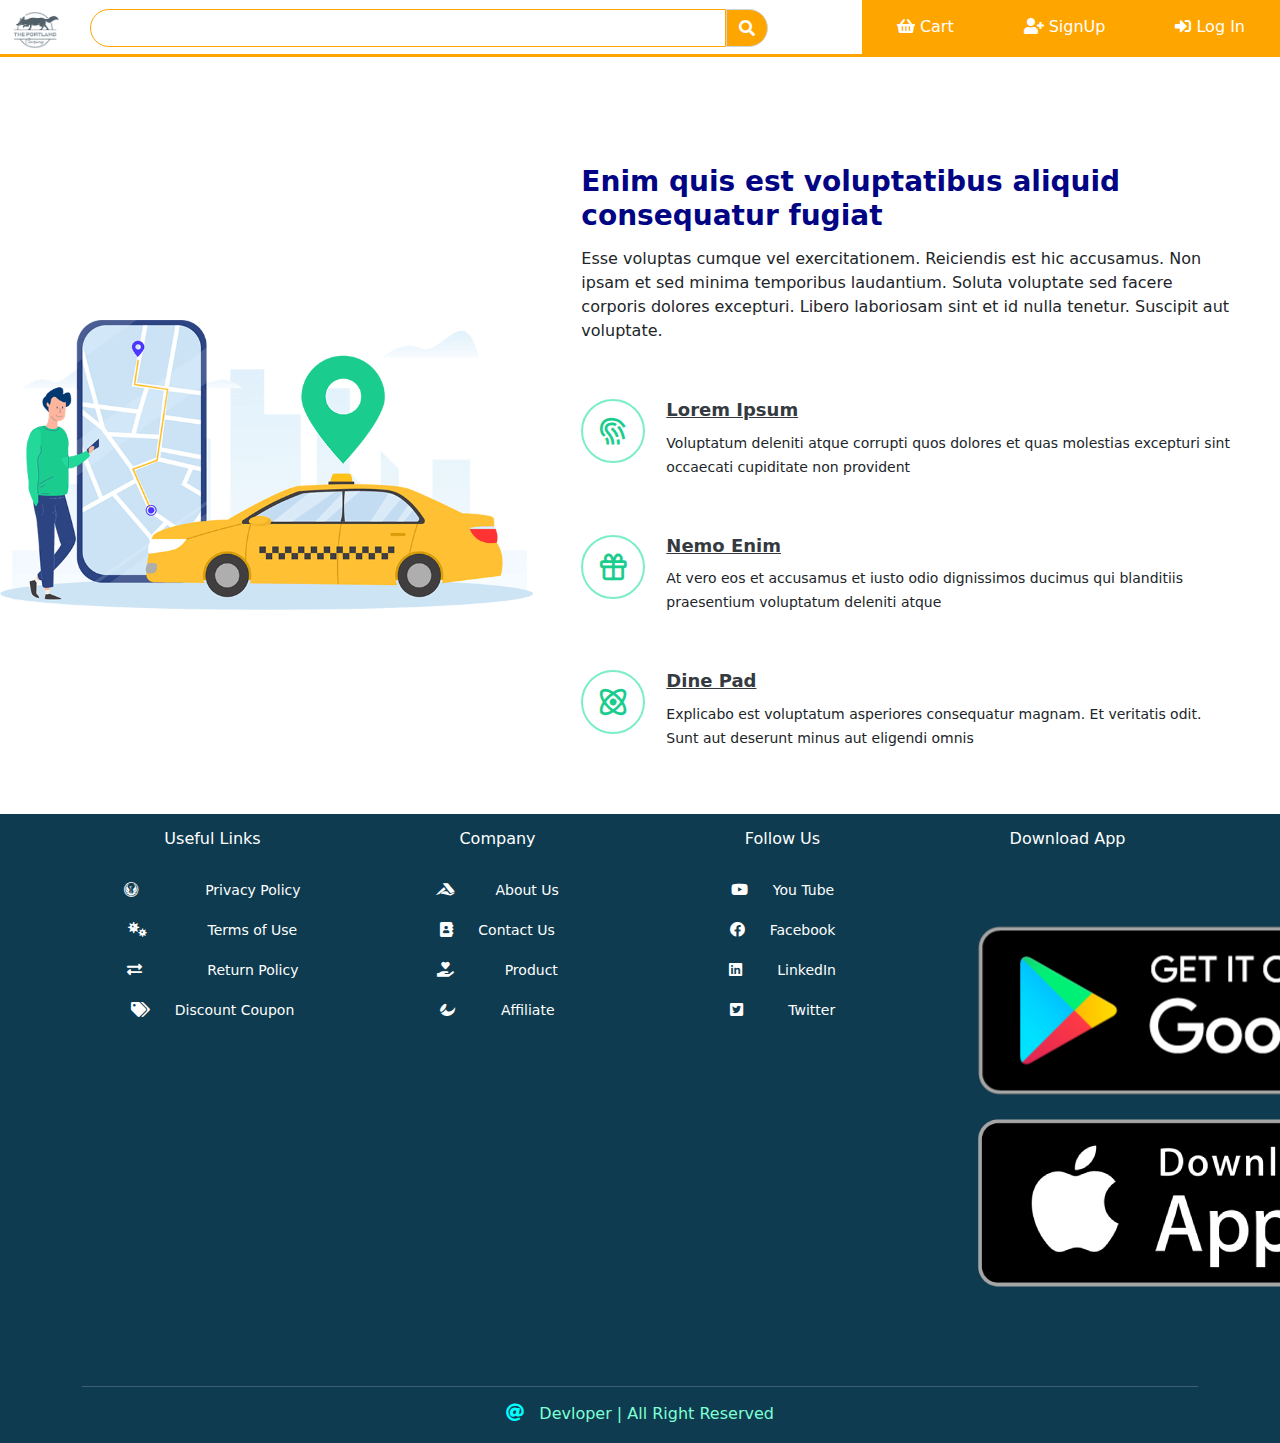
<file: src/About.html>
<!DOCTYPE html>
<html lang="en">

<head>
    <meta charset="UTF-8">
    <meta http-equiv="X-UA-Compatible" content="IE=edge">
    <meta name="viewport" content="width=device-width, initial-scale=1.0">
    <!-- css file  --------------------------------------------------------------------------------------------->
    <link rel="stylesheet" href="./Style.css">

    <!--bootstrap min.css file  -------------------------------------------------------------------------------->
    <link rel="stylesheet" href="./../bootstrap-5.1.1-dist/css/bootstrap.min.css">
    <link href="./framwork/boxicons/css/boxicons.min.css" rel="stylesheet">
    <!-- bootstrap min.js file -------------------------------------------------------------------------------->
    <script src="./../bootstrap-5.1.1-dist/js/bootstrap.min.js"></script>

    <!-- jquery file  ----------------------------------------------------------------------------------------->
    <script src="./../bootstrap-5.1.1-dist/jquery-3.6.0.min.js"></script>

    <!-- font awesome cdn  ------------------------------------------------------------------------------------->
    <link rel="stylesheet" href="./../bootstrap-5.1.1-dist/fontawesome-free-5.15.4-web/css/all.min.css">
    <title>E-commerce/About-Us</title>

    <style>
        /*--------------------------------------------------------------
# About
--------------------------------------------------------------*/
        .about {
            padding: 40px 0 0 0;
        }

        .about .icon-boxes h3 {
            font-size: 28px;
            font-weight: 700;
            color: #010483;
            margin-bottom: 15px;
        }

        .about .icon-box {
            margin-top: 40px;
        }

        .about .icon-box .icon {
            float: left;
            display: flex;
            align-items: center;
            justify-content: center;
            width: 64px;
            height: 64px;
            border: 2px solid #7ceec6;
            border-radius: 50px;
            transition: 0.5s;
        }

        .about .icon-box .icon i {
            color: #1acc8d;
            font-size: 32px;
        }

        .about .icon-box:hover .icon {
            background: #1acc8d;
            border-color: #1acc8d;
        }

        .about .icon-box:hover .icon i {
            color: #fff;
        }

        .about .icon-box .title {
            margin-left: 85px;
            font-weight: 700;
            margin-bottom: 10px;
            font-size: 18px;
        }

        .about .icon-box .title a {
            color: #343a40;
            transition: 0.3s;
        }

        .about .icon-box .title a:hover {
            color: #1acc8d;
        }

        .about .icon-box .description {
            margin-left: 85px;
            line-height: 24px;
            font-size: 14px;
        }

        .about .video-box {
            background: url("./image/about.png") center center no-repeat;
            background-size: contain;
            min-height: 300px;
        }

        .about .play-btn {
            width: 94px;
            height: 94px;
            background: radial-gradient(#3f43fd 50%, rgba(63, 67, 253, 0.4) 52%);
            border-radius: 50%;
            display: block;
            position: absolute;
            left: calc(50% - 47px);
            top: calc(50% - 47px);
            overflow: hidden;
        }

        .about .play-btn::after {
            content: '';
            position: absolute;
            left: 50%;
            top: 50%;
            transform: translateX(-40%) translateY(-50%);
            width: 0;
            height: 0;
            border-top: 10px solid transparent;
            border-bottom: 10px solid transparent;
            border-left: 15px solid #fff;
            z-index: 100;
            transition: all 400ms cubic-bezier(0.55, 0.055, 0.675, 0.19);
        }

        .about .play-btn::before {
            content: '';
            position: absolute;
            width: 120px;
            height: 120px;
            -webkit-animation-delay: 0s;
            animation-delay: 0s;
            -webkit-animation: pulsate-btn 2s;
            animation: pulsate-btn 2s;
            -webkit-animation-direction: forwards;
            animation-direction: forwards;
            -webkit-animation-iteration-count: infinite;
            animation-iteration-count: infinite;
            -webkit-animation-timing-function: steps;
            animation-timing-function: steps;
            opacity: 1;
            border-radius: 50%;
            border: 5px solid rgba(63, 67, 253, 0.7);
            top: -15%;
            left: -15%;
            background: rgba(198, 16, 0, 0);
        }

        .about .play-btn:hover::after {
            border-left: 15px solid #3f43fd;
            transform: scale(20);
        }

        .about .play-btn:hover::before {
            content: '';
            position: absolute;
            left: 50%;
            top: 50%;
            transform: translateX(-40%) translateY(-50%);
            width: 0;
            height: 0;
            border: none;
            border-top: 10px solid transparent;
            border-bottom: 10px solid transparent;
            border-left: 15px solid #fff;
            z-index: 200;
            -webkit-animation: none;
            animation: none;
            border-radius: 0;
        }

        @-webkit-keyframes pulsate-btn {
            0% {
                transform: scale(0.6, 0.6);
                opacity: 1;
            }

            100% {
                transform: scale(1, 1);
                opacity: 0;
            }
        }

        @keyframes pulsate-btn {
            0% {
                transform: scale(0.6, 0.6);
                opacity: 1;
            }

            100% {
                transform: scale(1, 1);
                opacity: 0;
            }
        }
    </style>

</head>

<body>
    <!-- top nvbar ---------------------------------------------------------------------------------------------->
    <div class="top-nav-bar">
        <div class="search-box">
            <a href="./../index.html"><img src="image/portland.png" alt="" class="logo"></a>
            <input type="text" class="form-control">
            <span class="input-group-text"><i class="fas fa-search"></i></span>
        </div>

        <div class="menu-bar">
            <ul>
                <li>
                    <a href="./Cart.html"><i class="fas fa-shopping-basket nav-logo"></i>Cart</a>
                </li>
                <li>
                    <a href="./signup.html"><i class="fas fa-user-plus nav-logo"></i>SignUp</a>
                </li>
                <li>
                    <a href="./login.html"><i class="fas fa-sign-in-alt nav-logo"></i>Log In</a>
                </li>
            </ul>
        </div>

    </div>
    <!-- end top navbar --------------------------------------------------------------------------------------------------->

    <!-- ======= About Section =================================================================================== -->
    <section id="about" class="about">
        <div class="container-fluid">

            <div class="row">
                <div class="col-xl-5 col-lg-6 video-box d-flex justify-content-center align-items-stretch"
                    data-aos="fade-right">
                </div>

                <div class="col-xl-7 col-lg-6 icon-boxes d-flex flex-column align-items-stretch justify-content-center py-5 px-lg-5"
                    data-aos="fade-left">
                    <h3>Enim quis est voluptatibus aliquid consequatur fugiat</h3>
                    <p>Esse voluptas cumque vel exercitationem. Reiciendis est hic accusamus. Non ipsam et sed minima
                        temporibus laudantium. Soluta voluptate sed facere corporis dolores excepturi. Libero laboriosam
                        sint et id nulla tenetur. Suscipit aut voluptate.</p>

                    <div class="icon-box" data-aos="zoom-in" data-aos-delay="100">
                        <div class="icon"><i class="bx bx-fingerprint"></i></div>
                        <h4 class="title"><a href="">Lorem Ipsum</a></h4>
                        <p class="description">Voluptatum deleniti atque corrupti quos dolores et quas molestias
                            excepturi sint occaecati cupiditate non provident</p>
                    </div>

                    <div class="icon-box" data-aos="zoom-in" data-aos-delay="200">
                        <div class="icon"><i class="bx bx-gift"></i></div>
                        <h4 class="title"><a href="">Nemo Enim</a></h4>
                        <p class="description">At vero eos et accusamus et iusto odio dignissimos ducimus qui blanditiis
                            praesentium voluptatum deleniti atque</p>
                    </div>

                    <div class="icon-box" data-aos="zoom-in" data-aos-delay="300">
                        <div class="icon"><i class="bx bx-atom"></i></div>
                        <h4 class="title"><a href="">Dine Pad</a></h4>
                        <p class="description">Explicabo est voluptatum asperiores consequatur magnam. Et veritatis
                            odit. Sunt aut deserunt minus aut eligendi omnis</p>
                    </div>

                </div>
            </div>

        </div>
    </section>

    <!-- End About Section -------------------------------------------------------------------------->
    <!-- footer  section ------------------------------------------------------------------------------>
    <section class="footer">
        <div class="container text-center">
            <div class="row">

                <!-- footer col-1  section ------------------------------------------------------------------------------>
                <div class="col-md-3">
                    <h1>Useful Links</h1>
                    <p>
                        <i class="fab fa-old-republic footer-logo"></i>
                        &nbsp;&nbsp;&nbsp;&nbsp;&nbsp;&nbsp;&nbsp;
                        <a href="./Privacy-Policy.html"> Privacy Policy</a>
                    </p>

                    <p>
                        <i class="fas fa-viruses footer-logo"></i>
                        &nbsp;&nbsp;&nbsp;&nbsp;&nbsp;&nbsp;
                        <a href="./Terms-use.html"> Terms of Use</a>
                    </p>

                    <p>
                        <i class="fas fa-exchange-alt footer-logo"></i>
                        &nbsp;&nbsp;&nbsp;&nbsp;&nbsp;&nbsp;&nbsp;
                        <a href="./Return-policy.html"> Return Policy</a>
                    </p>

                    <p>
                        <i class="fas fa-tags footer-logo"></i>
                        <a href="./Discount-Coupon.html"> Discount Coupon</a>
                    </p>
                </div>
                <!-- footer col-2  section ------------------------------------------------------------------------------>
                <div class="col-md-3">
                    <h1>Company</h1>

                    <p>
                        <i class="fab fa-accusoft footer-logo"></i>
                        &nbsp;&nbsp;
                        <a href="#"> About Us</a>
                    </p>

                    <p>
                        <i class="fas fa-address-book footer-logo"></i>
                        <a href="./Contact.html"> Contact Us</a>
                    </p>

                    <p>
                        <i class="fas fa-hand-holding-heart footer-logo"></i>
                        &nbsp;&nbsp;&nbsp;&nbsp;
                        <a href="./Carrer.html"> Product</a>
                    </p>

                    <p>
                        <i class="fab fa-affiliatetheme footer-logo"></i>
                        &nbsp;&nbsp;&nbsp;
                        <a href="./Affiliate.html"> Affiliate</a>
                    </p>
                </div>
                <!-- footer col-3  section ------------------------------------------------------------------------------>
                <div class="col-md-3">
                    <h1>Follow Us</h1>

                    <p>
                        <i class="fab fa-youtube footer-logo"></i>
                        <a href="https://www.youtube.com/">You Tube</a>
                    </p>

                    <p>
                        <i class="fab fa-facebook footer-logo"></i>
                        <a href="https://www.facebook.com/">Facebook</a>
                    </p>

                    <p>
                        <i class="fab fa-linkedin footer-logo"></i>
                        &nbsp;
                        <a href="https://www.linkedin.com/feed/"> LinkedIn</a>
                    </p>

                    <p>
                        <i class="fab fa-twitter-square footer-logo"></i>
                        &nbsp;&nbsp;&nbsp;
                        <a href="https://twitter.com/?lang=en">Twitter</a>
                    </p>
                </div>
                <!-- footer col-4  section ------------------------------------------------------------------------------>
                <div class="col-md-3 footer-image">
                    <h1>Download App</h1>
                    <img src="./../image/footer-image.png" alt="">
                </div>

            </div>
            <hr>
            <h1 class="copyright"> <i class="fas fa-at"></i> &nbsp; Devloper | All Right Reserved</h1>
        </div>
    </section>
    <!-- end footer  section -------------------------------------------------------------------------->

</body>

</html>
</file>
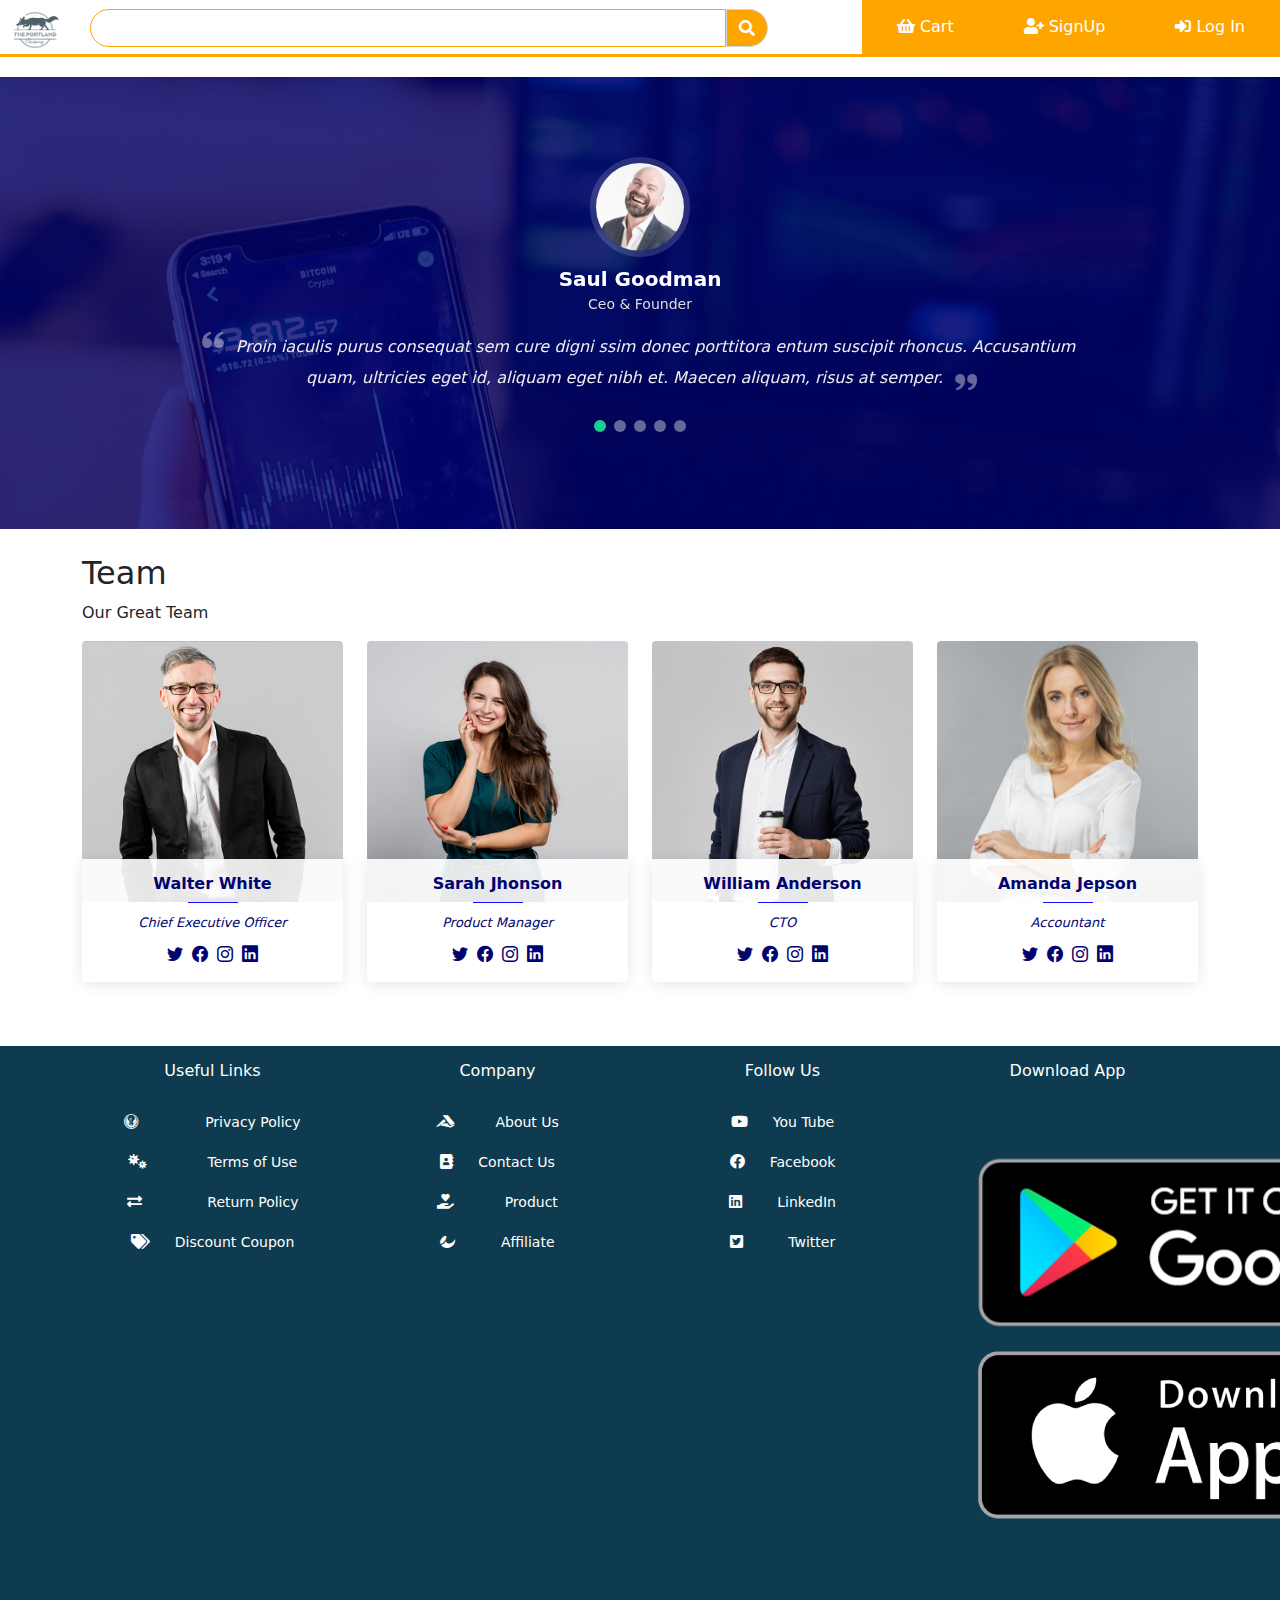
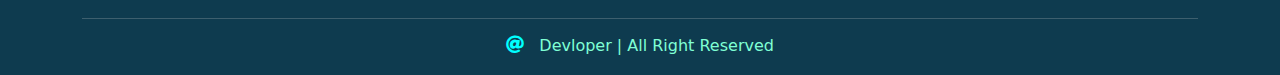
<file: src/Affiliate.html>
<!DOCTYPE html>
<html lang="en">
<head>
    <meta charset="UTF-8">
    <meta http-equiv="X-UA-Compatible" content="IE=edge">
    <meta name="viewport" content="width=device-width, initial-scale=1.0">
    <!-- css file  --------------------------------------------------------------------------------------------->
    <link rel="stylesheet" href="./Style.css">

    <!--bootstrap min.css file  -------------------------------------------------------------------------------->
    <link rel="stylesheet" href="./../bootstrap-5.1.1-dist/css/bootstrap.min.css">
    <link href="./framwork/bootstrap-icon/bootstrap-icons.css" rel="stylesheet">

    <!-- bootstrap min.js file -------------------------------------------------------------------------------->
    <script src="./../bootstrap-5.1.1-dist/js/bootstrap.min.js"></script>

    <!-- jquery file  ----------------------------------------------------------------------------------------->
    <script src="./../bootstrap-5.1.1-dist/jquery-3.6.0.min.js"></script>

    <!-- font awesome cdn  ------------------------------------------------------------------------------------->
    <link rel="stylesheet" href="./../bootstrap-5.1.1-dist/fontawesome-free-5.15.4-web/css/all.min.css">
    <title>E-commerce/Afffiliate</title>

     <!-- Vendor CSS Files -->
  <!-- <link href="./framwork/aos/aos.css" rel="stylesheet"> -->
  <link href="./framwork/boxicons/css/boxicons.min.css" rel="stylesheet">
  <link href="./framwork/glightbox/css/glightbox.min.css" rel="stylesheet">
  <link href="./framwork/remixicon/remixicon.css" rel="stylesheet">
  <link href="./framwork/swiper/swiper-bundle.min.css" rel="stylesheet">

    <style>

/*--------------------------------------------------------------
# Testimonials
--------------------------------------------------------------*/
.testimonials {
  padding: 80px 0;
  background: url("./image/testimonial-bg.jpg") no-repeat;
  background-position: center center;
  background-size: cover;
  position: relative;
  margin-bottom: 2%;
}

.testimonials::before {
  content: "";
  position: absolute;
  left: 0;
  right: 0;
  top: 0;
  bottom: 0;
  background: rgba(1, 3, 111, 0.8);
}

.testimonials .section-header {
  margin-bottom: 40px;
}

.testimonials .testimonial-item {
  text-align: center;
  color: #fff;
}

.testimonials .testimonial-item .testimonial-img {
  width: 100px;
  border-radius: 50%;
  border: 6px solid rgba(255, 255, 255, 0.15);
  margin: 0 auto;
}

.testimonials .testimonial-item h3 {
  font-size: 20px;
  font-weight: bold;
  margin: 10px 0 5px 0;
  color: #fff;
}

.testimonials .testimonial-item h4 {
  font-size: 14px;
  color: #ddd;
  margin: 0 0 15px 0;
}

.testimonials .testimonial-item .quote-icon-left, .testimonials .testimonial-item .quote-icon-right {
  color: rgba(255, 255, 255, 0.4);
  font-size: 26px;
}

.testimonials .testimonial-item .quote-icon-left {
  display: inline-block;
  left: -5px;
  position: relative;
}

.testimonials .testimonial-item .quote-icon-right {
  display: inline-block;
  right: -5px;
  position: relative;
  top: 10px;
}

.testimonials .testimonial-item p {
  font-style: italic;
  margin: 0 auto 15px auto;
  color: #eee;
}

.testimonials .swiper-pagination {
  margin-top: 20px;
  position: relative;
}

.testimonials .swiper-pagination .swiper-pagination-bullet {
  width: 12px;
  height: 12px;
  opacity: 1;
  background-color: rgba(255, 255, 255, 0.4);
}

.testimonials .swiper-pagination .swiper-pagination-bullet-active {
  background-color: #1acc8d;
}

@media (min-width: 1024px) {
  .testimonials {
    background-attachment: fixed;
  }
}

@media (min-width: 992px) {
  .testimonials .testimonial-item p {
    width: 80%;
  }
}


/*--------------------------------------------------------------
# Team
--------------------------------------------------------------*/
.team {
  background: #fff;
  margin-bottom: 5%;
}

.team .member {
  text-align: center;
  margin-bottom: 80px;
  position: relative;
}

.team .member .pic {
  border-radius: 4px;
  overflow: hidden;
}

.team .member img {
  transition: all ease-in-out 0.4s;
}

.team .member:hover img {
  transform: scale(1.1);
}

.team .member .member-info {
  position: absolute;
  bottom: -80px;
  left: 0px;
  right: 0px;
  background: rgba(255, 255, 255, 0.9);
  padding: 15px 0;
  border-radius: 0 0 4px 4px;
  box-shadow: 0px 2px 15px rgba(0, 0, 0, 0.1);
}

.team .member h4 {
  font-weight: 700;
  margin-bottom: 10px;
  font-size: 16px;
  color: #01036f;
  position: relative;
  padding-bottom: 10px;
}

.team .member h4::after {
  content: '';
  position: absolute;
  display: block;
  width: 50px;
  height: 1px;
  background: #0d12fc;
  bottom: 0;
  left: calc(50% - 25px);
}

.team .member span {
  font-style: italic;
  display: block;
  font-size: 13px;
  color: #01036f;
}

.team .member .social {
  margin-top: 10px;
}

.team .member .social a {
  transition: color 0.3s;
  color: #01036f;
}

.team .member .social a:hover {
  color: #1acc8d;
}

.team .member .social i {
  font-size: 16px;
  margin: 0 2px;
}

    </style>

</head>
<body>
        <!-- top nvbar ---------------------------------------------------------------------------------------------->
        <div class="top-nav-bar">
            <div class="search-box">
                <a href="./../index.html"><img src="image/portland.png" alt="" class="logo"></a>
                <input type="text" class="form-control">
                <span class="input-group-text"><i class="fas fa-search"></i></span>
            </div>
    
            <div class="menu-bar">
                <ul>
                    <li>
                        <a href="./Cart.html"><i class="fas fa-shopping-basket nav-logo"></i>Cart</a>
                    </li>
                    <li>
                        <a href="./signup.html"><i class="fas fa-user-plus nav-logo"></i>SignUp</a>
                    </li>
                    <li>
                        <a href="./login.html"><i class="fas fa-sign-in-alt nav-logo"></i>Log In</a>
                    </li>
                </ul>
            </div>
    
        </div>
        <!-- end top navbar --------------------------------------------------------------------------------------------------->
    <!-- ======= Testimonials Section ============================================================================ -->
    <section id="testimonials" class="testimonials">
        <div class="container">
  
          <div class="testimonials-slider swiper-container" data-aos="fade-up" data-aos-delay="100">
            <div class="swiper-wrapper">
  
              <div class="swiper-slide">
                <div class="testimonial-item">
                  <img src="./image/testimonials-1.jpg" class="testimonial-img" alt="">
                  <h3>Saul Goodman</h3>
                  <h4>Ceo &amp; Founder</h4>
                  <p>
                    <i class="bx bxs-quote-alt-left quote-icon-left"></i>
                    Proin iaculis purus consequat sem cure digni ssim donec porttitora entum suscipit rhoncus. Accusantium quam, ultricies eget id, aliquam eget nibh et. Maecen aliquam, risus at semper.
                    <i class="bx bxs-quote-alt-right quote-icon-right"></i>
                  </p>
                </div>
              </div><!-- End testimonial item -->
  
              <div class="swiper-slide">
                <div class="testimonial-item">
                  <img src="./image/testimonials-2.jpg" class="testimonial-img" alt="">
                  <h3>Sara Wilsson</h3>
                  <h4>Designer</h4>
                  <p>
                    <i class="bx bxs-quote-alt-left quote-icon-left"></i>
                    Export tempor illum tamen malis malis eram quae irure esse labore quem cillum quid cillum eram malis quorum velit fore eram velit sunt aliqua noster fugiat irure amet legam anim culpa.
                    <i class="bx bxs-quote-alt-right quote-icon-right"></i>
                  </p>
                </div>
              </div><!-- End testimonial item -->
  
              <div class="swiper-slide">
                <div class="testimonial-item">
                  <img src="./image/testimonials-3.jpg" class="testimonial-img" alt="">
                  <h3>Jena Karlis</h3>
                  <h4>Store Owner</h4>
                  <p>
                    <i class="bx bxs-quote-alt-left quote-icon-left"></i>
                    Enim nisi quem export duis labore cillum quae magna enim sint quorum nulla quem veniam duis minim tempor labore quem eram duis noster aute amet eram fore quis sint minim.
                    <i class="bx bxs-quote-alt-right quote-icon-right"></i>
                  </p>
                </div>
              </div><!-- End testimonial item -->
  
              <div class="swiper-slide">
                <div class="testimonial-item">
                  <img src="./image/testimonials-4.jpg" class="testimonial-img" alt="">
                  <h3>Matt Brandon</h3>
                  <h4>Freelancer</h4>
                  <p>
                    <i class="bx bxs-quote-alt-left quote-icon-left"></i>
                    Fugiat enim eram quae cillum dolore dolor amet nulla culpa multos export minim fugiat minim velit minim dolor enim duis veniam ipsum anim magna sunt elit fore quem dolore labore illum veniam.
                    <i class="bx bxs-quote-alt-right quote-icon-right"></i>
                  </p>
                </div>
              </div><!-- End testimonial item -->
  
              <div class="swiper-slide">
                <div class="testimonial-item">
                  <img src="./image/testimonials-5.jpg" class="testimonial-img" alt="">
                  <h3>John Larson</h3>
                  <h4>Entrepreneur</h4>
                  <p>
                    <i class="bx bxs-quote-alt-left quote-icon-left"></i>
                    Quis quorum aliqua sint quem legam fore sunt eram irure aliqua veniam tempor noster veniam enim culpa labore duis sunt culpa nulla illum cillum fugiat legam esse veniam culpa fore nisi cillum quid.
                    <i class="bx bxs-quote-alt-right quote-icon-right"></i>
                  </p>
                </div>
              </div><!-- End testimonial item -->
  
            </div>
            <div class="swiper-pagination"></div>
          </div>
  
        </div>
      </section><!-- End Testimonials Section -->       
    
    <!-- ======= Team Section =============================================================================== -->
    <section id="team" class="team">
        <div class="container">
  
          <div class="section-title" data-aos="fade-up">
            <h2>Team</h2>
            <p>Our Great Team</p>
          </div>
  
          <div class="row" data-aos="fade-left">
  
            <div class="col-lg-3 col-md-6">
              <div class="member" data-aos="zoom-in" data-aos-delay="100">
                <div class="pic"><img src="./image/team-1.jpg" class="img-fluid" alt=""></div>
                <div class="member-info">
                  <h4>Walter White</h4>
                  <span>Chief Executive Officer</span>
                  <div class="social">
                    <a href=""><i class="bi bi-twitter"></i></a>
                    <a href=""><i class="bi bi-facebook"></i></a>
                    <a href=""><i class="bi bi-instagram"></i></a>
                    <a href=""><i class="bi bi-linkedin"></i></a>
                  </div>
                </div>
              </div>
            </div>
  
            <div class="col-lg-3 col-md-6 mt-5 mt-md-0">
              <div class="member" data-aos="zoom-in" data-aos-delay="200">
                <div class="pic"><img src="./image/team-2.jpg" class="img-fluid" alt=""></div>
                <div class="member-info">
                  <h4>Sarah Jhonson</h4>
                  <span>Product Manager</span>
                  <div class="social">
                    <a href=""><i class="bi bi-twitter"></i></a>
                    <a href=""><i class="bi bi-facebook"></i></a>
                    <a href=""><i class="bi bi-instagram"></i></a>
                    <a href=""><i class="bi bi-linkedin"></i></a>
                  </div>
                </div>
              </div>
            </div>
  
            <div class="col-lg-3 col-md-6 mt-5 mt-lg-0">
              <div class="member" data-aos="zoom-in" data-aos-delay="300">
                <div class="pic"><img src="./image/team-3.jpg" class="img-fluid" alt=""></div>
                <div class="member-info">
                  <h4>William Anderson</h4>
                  <span>CTO</span>
                  <div class="social">
                    <a href=""><i class="bi bi-twitter"></i></a>
                    <a href=""><i class="bi bi-facebook"></i></a>
                    <a href=""><i class="bi bi-instagram"></i></a>
                    <a href=""><i class="bi bi-linkedin"></i></a>
                  </div>
                </div>
              </div>
            </div>
  
            <div class="col-lg-3 col-md-6 mt-5 mt-lg-0">
              <div class="member" data-aos="zoom-in" data-aos-delay="400">
                <div class="pic"><img src="./image/team-4.jpg" class="img-fluid" alt=""></div>
                <div class="member-info">
                  <h4>Amanda Jepson</h4>
                  <span>Accountant</span>
                  <div class="social">
                    <a href=""><i class="bi bi-twitter"></i></a>
                    <a href=""><i class="bi bi-facebook"></i></a>
                    <a href=""><i class="bi bi-instagram"></i></a>
                    <a href=""><i class="bi bi-linkedin"></i></a>
                  </div>
                </div>
              </div>
            </div>
  
          </div>
  
        </div>
      </section>
      <!-- End Team Section --------------------------------------------------------------------------->  

    <!-- footer  section ------------------------------------------------------------------------------>
    <section class="footer">
        <div class="container text-center">
            <div class="row">

                <!-- footer col-1  section ------------------------------------------------------------------------------>
                <div class="col-md-3">
                    <h1>Useful Links</h1>
                    <p>
                        <i class="fab fa-old-republic footer-logo"></i>
                        &nbsp;&nbsp;&nbsp;&nbsp;&nbsp;&nbsp;&nbsp;
                        <a href="./Privacy-Policy.html"> Privacy Policy</a>
                    </p>

                    <p>
                        <i class="fas fa-viruses footer-logo"></i>
                        &nbsp;&nbsp;&nbsp;&nbsp;&nbsp;&nbsp;
                        <a href="./Terms-use.html"> Terms of Use</a>
                    </p>

                    <p>
                        <i class="fas fa-exchange-alt footer-logo"></i>
                        &nbsp;&nbsp;&nbsp;&nbsp;&nbsp;&nbsp;&nbsp;
                        <a href="./Return-policy.html"> Return Policy</a>
                    </p>

                    <p>
                        <i class="fas fa-tags footer-logo"></i>
                        <a href="./Discount-Coupon.html"> Discount Coupon</a>
                    </p>
                </div>
                <!-- footer col-2  section ------------------------------------------------------------------------------>
                <div class="col-md-3">
                    <h1>Company</h1>

                    <p>
                        <i class="fab fa-accusoft footer-logo"></i>
                        &nbsp;&nbsp;
                        <a href="./About.html"> About Us</a>
                    </p>

                    <p>
                        <i class="fas fa-address-book footer-logo"></i>
                        <a href="./Contact.html"> Contact Us</a>
                    </p>

                    <p>
                        <i class="fas fa-hand-holding-heart footer-logo"></i>
                        &nbsp;&nbsp;&nbsp;&nbsp;
                        <a href="./Carrer.html"> Product</a>
                    </p>

                    <p>
                        <i class="fab fa-affiliatetheme footer-logo"></i>
                        &nbsp;&nbsp;&nbsp;
                        <a href="#"> Affiliate</a>
                    </p>
                </div>
                <!-- footer col-3  section ------------------------------------------------------------------------------>
                <div class="col-md-3">
                    <h1>Follow Us</h1>

                    <p>
                        <i class="fab fa-youtube footer-logo"></i>
                        <a href="https://www.youtube.com/">You Tube</a>
                    </p>

                    <p>
                        <i class="fab fa-facebook footer-logo"></i>
                        <a href="https://www.facebook.com/">Facebook</a>
                    </p>

                    <p>
                        <i class="fab fa-linkedin footer-logo"></i>
                        &nbsp;
                        <a href="https://www.linkedin.com/feed/"> LinkedIn</a>
                    </p>

                    <p>
                        <i class="fab fa-twitter-square footer-logo"></i>
                        &nbsp;&nbsp;&nbsp;
                        <a href="https://twitter.com/?lang=en">Twitter</a>
                    </p>
                </div>
                <!-- footer col-4  section ------------------------------------------------------------------------------>
                <div class="col-md-3 footer-image">
                    <h1>Download App</h1>
                    <img src="./../image/footer-image.png" alt="">
                </div>

            </div>
            <hr>
            <h1 class="copyright"> <i class="fas fa-at"></i> &nbsp; Devloper | All Right Reserved</h1>
        </div>
    </section>
    <!-- end footer  section -------------------------------------------------------------------------->

<!-- script section  ------------------------------------------------------------------------->
    <script src="./framwork/aos/aos.js"></script>
  <script src="./../bootstrap-5.1.1-dist/js/bootstrap.bundle.min.js"></script>
  <script src="./framwork/glightbox/js/glightbox.min.js"></script>
  <script src="./framwork/php-email-form/validate.js"></script>
  <script src="./framwork/purecounter/purecounter.js"></script>
  <script src="./framwork/swiper/swiper-bundle.min.js"></script>

  <script>
      /**
   * Testimonials slider
   */
  new Swiper('.testimonials-slider', {
    speed: 600,
    loop: true,
    autoplay: {
      delay: 5000,
      disableOnInteraction: false
    },
    slidesPerView: 'auto',
    pagination: {
      el: '.swiper-pagination',
      type: 'bullets',
      clickable: true
    }
  });
  </script>
</body>
</html>
</file>
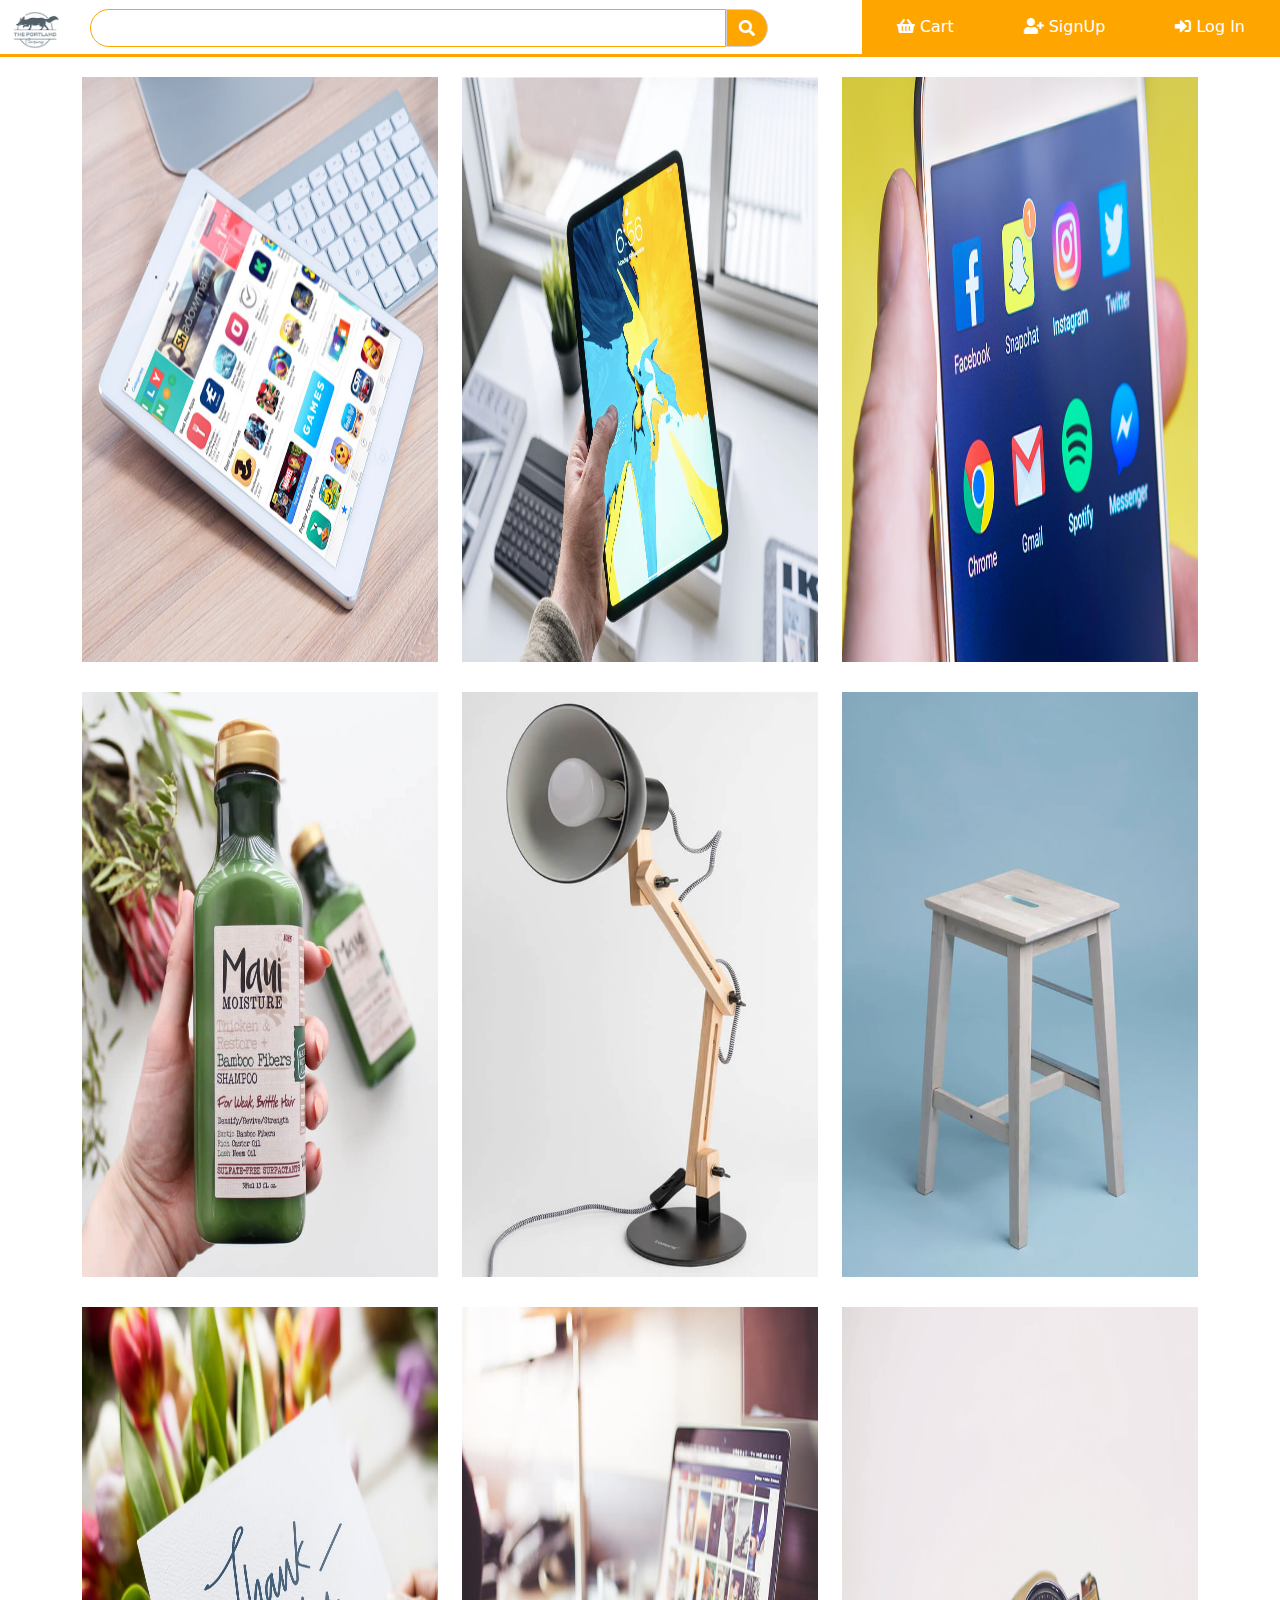
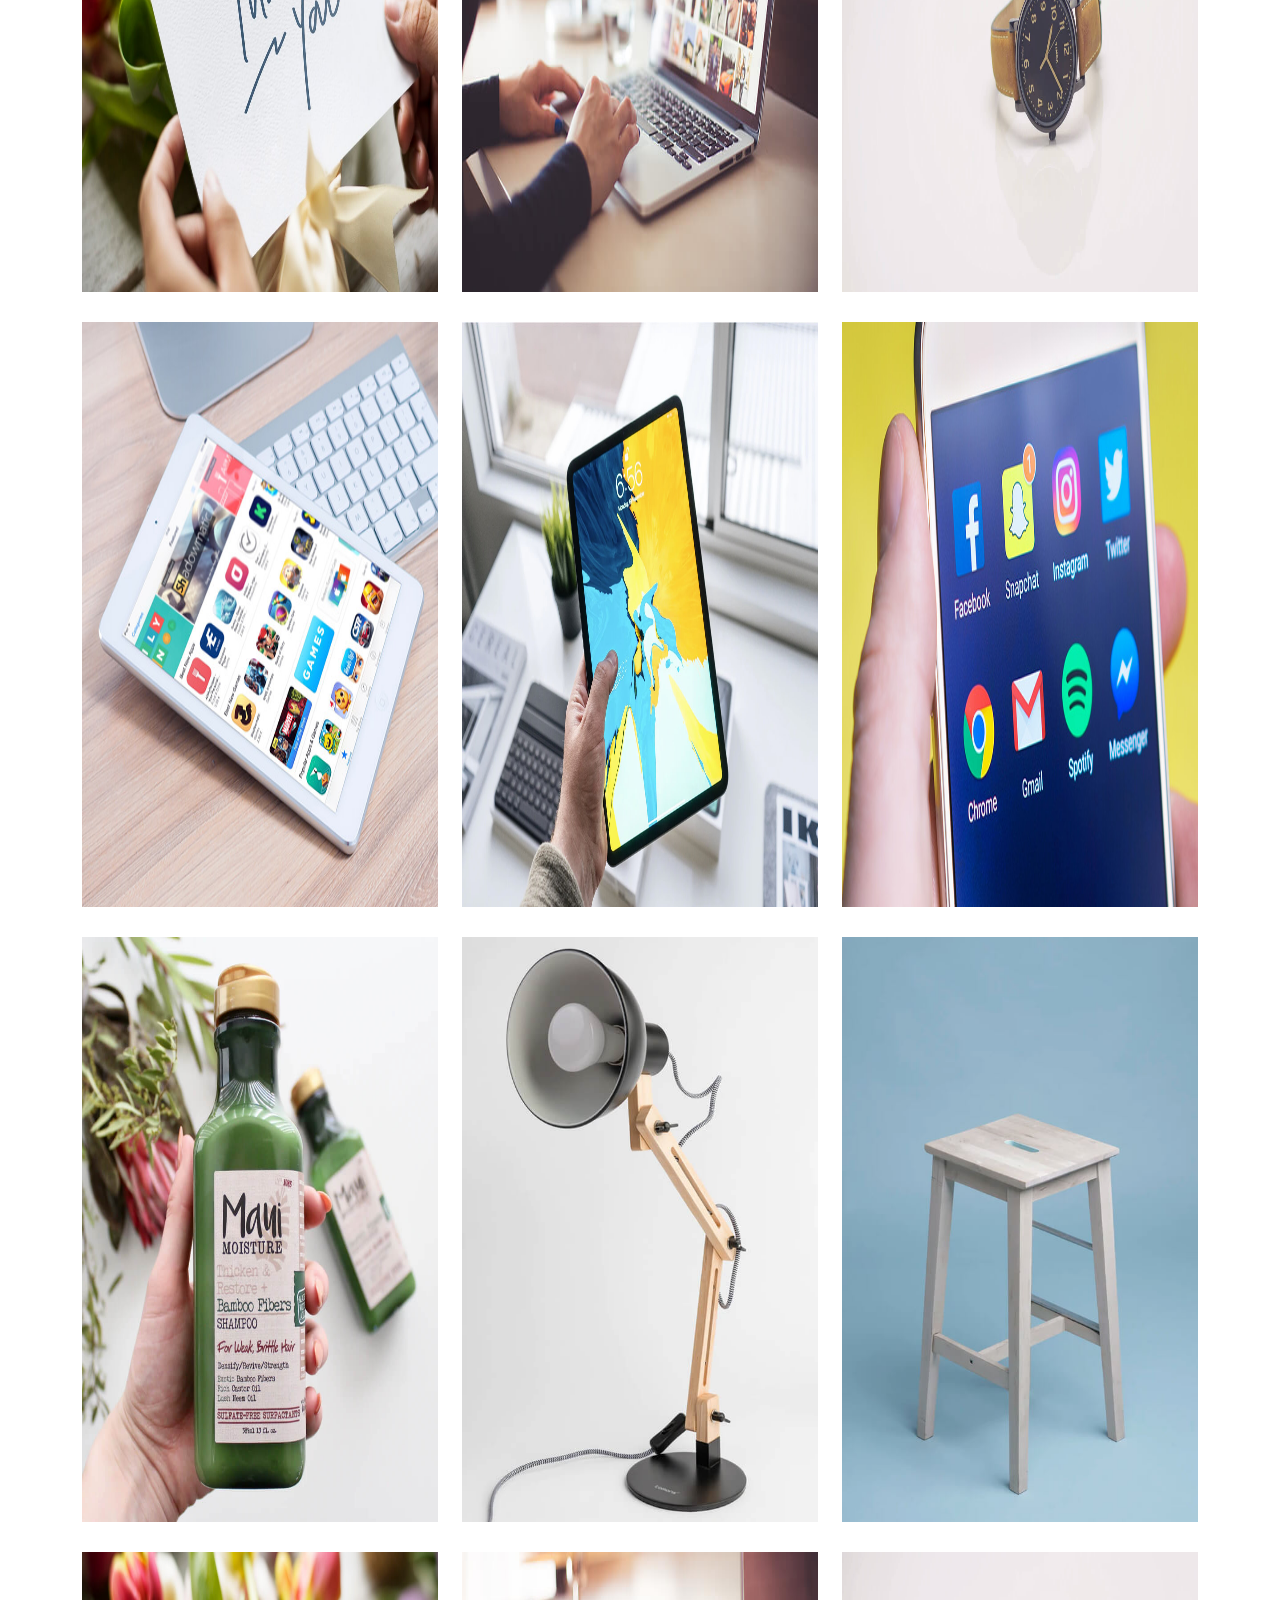
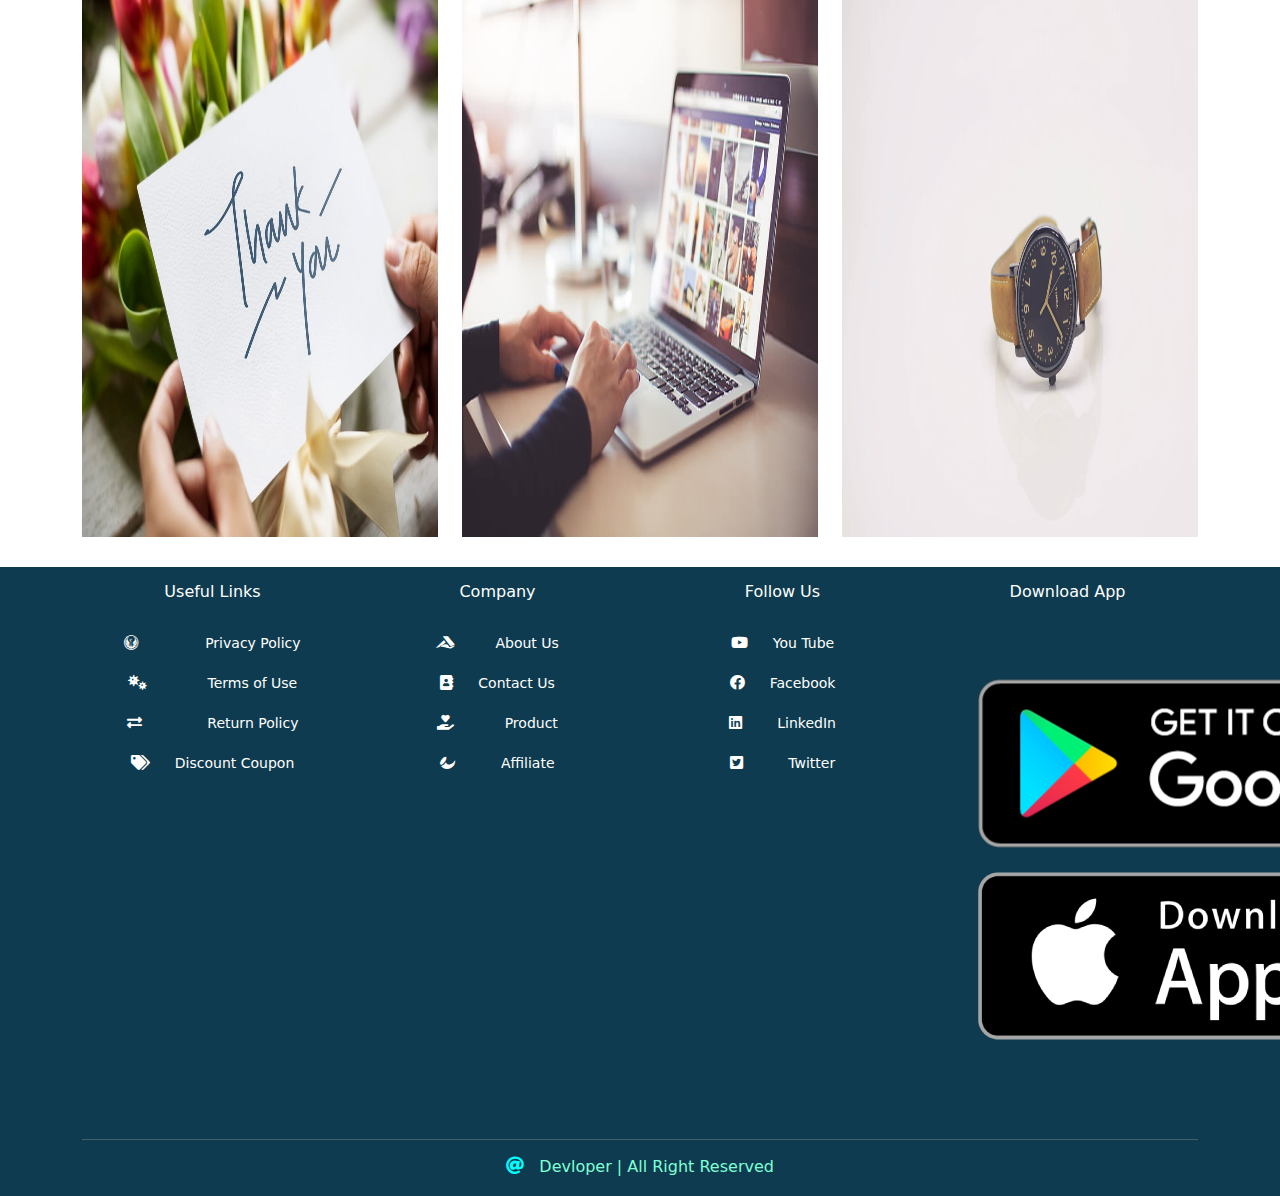
<file: src/Carrer.html>
<!DOCTYPE html>
<html lang="en">

<head>
    <meta charset="UTF-8">
    <meta http-equiv="X-UA-Compatible" content="IE=edge">
    <meta name="viewport" content="width=device-width, initial-scale=1.0">
    <!-- css file  --------------------------------------------------------------------------------------------->
    <link rel="stylesheet" href="./Style.css">

    <!--bootstrap min.css file  -------------------------------------------------------------------------------->
    <link rel="stylesheet" href="./../bootstrap-5.1.1-dist/css/bootstrap.min.css">

    <!-- bootstrap min.js file -------------------------------------------------------------------------------->
    <script src="./../bootstrap-5.1.1-dist/js/bootstrap.min.js"></script>

    <!-- jquery file  ----------------------------------------------------------------------------------------->
    <script src="./../bootstrap-5.1.1-dist/jquery-3.6.0.min.js"></script>

    <!-- font awesome cdn  ------------------------------------------------------------------------------------->
    <link rel="stylesheet" href="./../bootstrap-5.1.1-dist/fontawesome-free-5.15.4-web/css/all.min.css">
    <title>E-commerce/Carrer</title>

    <style>
        /*--------------------------------------------------------------
# Portfolio
--------------------------------------------------------------*/
        .portfolio #portfolio-flters {
            padding: 0;
            margin: 0 auto 25px auto;
            list-style: none;
            text-align: center;
            border-radius: 50px;
        }

        .portfolio #portfolio-flters li {
            cursor: pointer;
            display: inline-block;
            padding: 10px 15px;
            font-size: 15px;
            font-weight: 500;
            line-height: 1;
            text-transform: uppercase;
            color: #444444;
            margin-bottom: 5px;
            transition: all 0.3s ease-in-out;
            font-family: "Poppins", sans-serif;
        }

        .portfolio #portfolio-flters li:hover,
        .portfolio #portfolio-flters li.filter-active {
            color: #e82d2d;
        }

        .portfolio #portfolio-flters li:last-child {
            margin-right: 0;
        }

        .portfolio .portfolio-item {
            margin-bottom: 30px;
        }

        .portfolio .portfolio-item .portfolio-info {
            opacity: 0;
            position: absolute;
            left: 30px;
            right: 30px;
            bottom: 0;
            z-index: 3;
            transition: all ease-in-out 0.3s;
            background: rgba(255, 255, 255, 0.9);
            padding: 15px;
        }

        .portfolio .portfolio-item .portfolio-info h4 {
            font-size: 18px;
            color: #fff;
            font-weight: 600;
            color: #191919;
        }

        .portfolio .portfolio-item .portfolio-info p {
            color: #4c4c4c;
            font-size: 14px;
            margin-bottom: 0;
        }

        .portfolio .portfolio-item .portfolio-info .preview-link,
        .portfolio .portfolio-item .portfolio-info .details-link {
            position: absolute;
            right: 40px;
            font-size: 24px;
            top: calc(50% - 18px);
            color: #333333;
        }

        .portfolio .portfolio-item .portfolio-info .preview-link:hover,
        .portfolio .portfolio-item .portfolio-info .details-link:hover {
            color: #cc1616;
        }

        .portfolio .portfolio-item .portfolio-info .details-link {
            right: 10px;
        }

        .portfolio .portfolio-item .portfolio-links {
            opacity: 0;
            left: 0;
            right: 0;
            text-align: center;
            z-index: 3;
            position: absolute;
            transition: all ease-in-out 0.3s;
        }

        .portfolio .portfolio-item .portfolio-links a {
            color: #fff;
            margin: 0 2px;
            font-size: 28px;
            display: inline-block;
            transition: 0.3s;
        }

        .portfolio .portfolio-item .portfolio-links a:hover {
            color: #e82d2d;
        }

        .portfolio .portfolio-item:hover .portfolio-info {
            /* opacity: 1; */
            bottom: 20px;
        }
        .img-fluid{
            width: 100%;
            height:65vh;
        }
       
    </style>

</head>

<body>
    <!-- top nvbar ---------------------------------------------------------------------------------------------->
    <div class="top-nav-bar">
        <div class="search-box">
            <a href="./../index.html"><img src="image/portland.png" alt="" class="logo"></a>
            <input type="text" class="form-control">
            <span class="input-group-text"><i class="fas fa-search"></i></span>
        </div>

        <div class="menu-bar">
            <ul>
                <li>
                    <a href="./Cart.html"><i class="fas fa-shopping-basket nav-logo"></i>Cart</a>
                </li>
                <li>
                    <a href="./signup.html"><i class="fas fa-user-plus nav-logo"></i>SignUp</a>
                </li>
                <li>
                    <a href="./login.html"><i class="fas fa-sign-in-alt nav-logo"></i>Log In</a>
                </li>
            </ul>
        </div>

    </div>
    <!-- end top navbar --------------------------------------------------------------------------------------------------->


    <!-- ======= Portfolio Section ========================================================================== -->
    <section id="portfolio" class="portfolio">
        <div class="container">

            <div class="row portfolio-container" data-aos="fade-up" data-aos-delay="150">

                <div class="col-lg-4 col-md-6 portfolio-item filter-app">
                    <img src="./image/portfolio-1.jpg" class="img-fluid" alt="">
                    <div class="portfolio-info">
                        <a href="./image/portfolio-1.jpg" data-gallery="portfolioGallery"
                            class="portfolio-lightbox preview-link" title="App 1"><i class="bx bx-plus"></i></a>
                    </div>
                </div>

                <div class="col-lg-4 col-md-6 portfolio-item filter-web">
                    <img src="./image/portfolio-2.jpg" class="img-fluid" alt="">
                    <div class="portfolio-info">
                        <a href="./image/portfolio-2.jpg" data-gallery="portfolioGallery"
                            class="portfolio-lightbox preview-link" title="Web 3"><i class="bx bx-plus"></i></a>
                    </div>
                </div>

                <div class="col-lg-4 col-md-6 portfolio-item filter-app">
                    <img src="./image/portfolio-3.jpg" class="img-fluid" alt="">
                    <div class="portfolio-info">
                        <a href="./image/portfolio-3.jpg" data-gallery="portfolioGallery"
                            class="portfolio-lightbox preview-link" title="App 2"><i class="bx bx-plus"></i></a>
                    </div>
                </div>

                <div class="col-lg-4 col-md-6 portfolio-item filter-card">
                    <img src="./image/portfolio-4.jpg" class="img-fluid" alt="">
                    <div class="portfolio-info">
                        <a href="./image/portfolio-4.jpg" data-gallery="portfolioGallery"
                            class="portfolio-lightbox preview-link" title="Card 2"><i class="bx bx-plus"></i></a>
                    </div>
                </div>

                <div class="col-lg-4 col-md-6 portfolio-item filter-web">
                    <img src="./image/portfolio-5.jpg" class="img-fluid" alt="">
                    <div class="portfolio-info">
                        <a href="./image/portfolio-5.jpg" data-gallery="portfolioGallery"
                            class="portfolio-lightbox preview-link" title="Web 2"><i class="bx bx-plus"></i></a>
                    </div>
                </div>

                <div class="col-lg-4 col-md-6 portfolio-item filter-app">
                    <img src="./image/portfolio-6.jpg" class="img-fluid" alt="">
                    <div class="portfolio-info">
                        <a href="./image/portfolio-6.jpg" data-gallery="portfolioGallery"
                            class="portfolio-lightbox preview-link" title="App 3"><i class="bx bx-plus"></i></a>
                    </div>
                </div>

                <div class="col-lg-4 col-md-6 portfolio-item filter-card">
                    <img src="./image/portfolio-7.jpg" class="img-fluid" alt="">
                    <div class="portfolio-info">
                        <a href="./image/portfolio-7.jpg" data-gallery="portfolioGallery"
                            class="portfolio-lightbox preview-link" title="Card 1"><i class="bx bx-plus"></i></a>
                    </div>
                </div>

                <div class="col-lg-4 col-md-6 portfolio-item filter-card">
                    <img src="./image/portfolio-8.jpg" class="img-fluid" alt="">
                    <div class="portfolio-info">
                        <a href="./image/portfolio-8.jpg" data-gallery="portfolioGallery"
                            class="portfolio-lightbox preview-link" title="Card 3"><i class="bx bx-plus"></i></a>
                    </div>
                </div>

                <div class="col-lg-4 col-md-6 portfolio-item filter-web">
                    <img src="./image/portfolio-9.jpg" class="img-fluid" alt="">
                    <div class="portfolio-info">
                        <a href="./image/portfolio-9.jpg" data-gallery="portfolioGallery"
                            class="portfolio-lightbox preview-link" title="Web 3"><i class="bx bx-plus"></i></a>
                    </div>
                </div>

                <div class="col-lg-4 col-md-6 portfolio-item filter-app">
                    <img src="./image/portfolio-1.jpg" class="img-fluid" alt="">
                    <div class="portfolio-info">
                        <a href="./image/portfolio-1.jpg" data-gallery="portfolioGallery"
                            class="portfolio-lightbox preview-link" title="App 1"><i class="bx bx-plus"></i></a>
                    </div>
                </div>

                <div class="col-lg-4 col-md-6 portfolio-item filter-web">
                    <img src="./image/portfolio-2.jpg" class="img-fluid" alt="">
                    <div class="portfolio-info">
                        <a href="./image/portfolio-2.jpg" data-gallery="portfolioGallery"
                            class="portfolio-lightbox preview-link" title="Web 3"><i class="bx bx-plus"></i></a>
                    </div>
                </div>

                <div class="col-lg-4 col-md-6 portfolio-item filter-app">
                    <img src="./image/portfolio-3.jpg" class="img-fluid" alt="">
                    <div class="portfolio-info">
                        <a href="./image/portfolio-3.jpg" data-gallery="portfolioGallery"
                            class="portfolio-lightbox preview-link" title="App 2"><i class="bx bx-plus"></i></a>
                    </div>
                </div>

                <div class="col-lg-4 col-md-6 portfolio-item filter-card">
                    <img src="./image/portfolio-4.jpg" class="img-fluid" alt="">
                    <div class="portfolio-info">
                        <a href="./image/portfolio-4.jpg" data-gallery="portfolioGallery"
                            class="portfolio-lightbox preview-link" title="Card 2"><i class="bx bx-plus"></i></a>
                    </div>
                </div>

                <div class="col-lg-4 col-md-6 portfolio-item filter-web">
                    <img src="./image/portfolio-5.jpg" class="img-fluid" alt="">
                    <div class="portfolio-info">
                        <a href="./image/portfolio-5.jpg" data-gallery="portfolioGallery"
                            class="portfolio-lightbox preview-link" title="Web 2"><i class="bx bx-plus"></i></a>
                    </div>
                </div>

                <div class="col-lg-4 col-md-6 portfolio-item filter-app">
                    <img src="./image/portfolio-6.jpg" class="img-fluid" alt="">
                    <div class="portfolio-info">
                        <a href="./image/portfolio-6.jpg" data-gallery="portfolioGallery"
                            class="portfolio-lightbox preview-link" title="App 3"><i class="bx bx-plus"></i></a>
                    </div>
                </div>

                <div class="col-lg-4 col-md-6 portfolio-item filter-card">
                    <img src="./image/portfolio-7.jpg" class="img-fluid" alt="">
                    <div class="portfolio-info">
                        <a href="./image/portfolio-7.jpg" data-gallery="portfolioGallery"
                            class="portfolio-lightbox preview-link" title="Card 1"><i class="bx bx-plus"></i></a>
                    </div>
                </div>

                <div class="col-lg-4 col-md-6 portfolio-item filter-card">
                    <img src="./image/portfolio-8.jpg" class="img-fluid" alt="">
                    <div class="portfolio-info">
                        <a href="./image/portfolio-8.jpg" data-gallery="portfolioGallery"
                            class="portfolio-lightbox preview-link" title="Card 3"><i class="bx bx-plus"></i></a>
                    </div>
                </div>

                <div class="col-lg-4 col-md-6 portfolio-item filter-web">
                    <img src="./image/portfolio-9.jpg" class="img-fluid" alt="">
                    <div class="portfolio-info">
                        <a href="./image/portfolio-9.jpg" data-gallery="portfolioGallery"
                            class="portfolio-lightbox preview-link" title="Web 3"><i class="bx bx-plus"></i></a>
                    </div>
                </div>


            </div>

        </div>
    </section>
    <!-- End Portfolio Section -------------------------------------------------------------------------------->


    <!-- footer  section ------------------------------------------------------------------------------>
    <section class="footer">
        <div class="container text-center">
            <div class="row">

                <!-- footer col-1  section ------------------------------------------------------------------------------>
                <div class="col-md-3">
                    <h1>Useful Links</h1>
                    <p>
                        <i class="fab fa-old-republic footer-logo"></i>
                        &nbsp;&nbsp;&nbsp;&nbsp;&nbsp;&nbsp;&nbsp;
                        <a href="./Privacy-Policy.html"> Privacy Policy</a>
                    </p>

                    <p>
                        <i class="fas fa-viruses footer-logo"></i>
                        &nbsp;&nbsp;&nbsp;&nbsp;&nbsp;&nbsp;
                        <a href="./Terms-use.html"> Terms of Use</a>
                    </p>

                    <p>
                        <i class="fas fa-exchange-alt footer-logo"></i>
                        &nbsp;&nbsp;&nbsp;&nbsp;&nbsp;&nbsp;&nbsp;
                        <a href="./Return-policy.html"> Return Policy</a>
                    </p>

                    <p>
                        <i class="fas fa-tags footer-logo"></i>
                        <a href="./Discount-Coupon.html"> Discount Coupon</a>
                    </p>
                </div>
                <!-- footer col-2  section ------------------------------------------------------------------------------>
                <div class="col-md-3">
                    <h1>Company</h1>

                    <p>
                        <i class="fab fa-accusoft footer-logo"></i>
                        &nbsp;&nbsp;
                        <a href="./About.html"> About Us</a>
                    </p>

                    <p>
                        <i class="fas fa-address-book footer-logo"></i>
                        <a href="./Contact.html"> Contact Us</a>
                    </p>

                    <p>
                        <i class="fas fa-hand-holding-heart footer-logo"></i>
                        &nbsp;&nbsp;&nbsp;&nbsp;
                        <a href="#"> Product</a>
                    </p>

                    <p>
                        <i class="fab fa-affiliatetheme footer-logo"></i>
                        &nbsp;&nbsp;&nbsp;
                        <a href="./Affiliate.html"> Affiliate</a>
                    </p>
                </div>
                <!-- footer col-3  section ------------------------------------------------------------------------------>
                <div class="col-md-3">
                    <h1>Follow Us</h1>

                    <p>
                        <i class="fab fa-youtube footer-logo"></i>
                        <a href="https://www.youtube.com/">You Tube</a>
                    </p>

                    <p>
                        <i class="fab fa-facebook footer-logo"></i>
                        <a href="https://www.facebook.com/">Facebook</a>
                    </p>

                    <p>
                        <i class="fab fa-linkedin footer-logo"></i>
                        &nbsp;
                        <a href="https://www.linkedin.com/feed/"> LinkedIn</a>
                    </p>

                    <p>
                        <i class="fab fa-twitter-square footer-logo"></i>
                        &nbsp;&nbsp;&nbsp;
                        <a href="https://twitter.com/?lang=en">Twitter</a>
                    </p>
                </div>
                <!-- footer col-4  section ------------------------------------------------------------------------------>
                <div class="col-md-3 footer-image">
                    <h1>Download App</h1>
                    <img src="./../image/footer-image.png" alt="">
                </div>

            </div>
            <hr>
            <h1 class="copyright"> <i class="fas fa-at"></i> &nbsp; Devloper | All Right Reserved</h1>
        </div>
    </section>
    <!-- end footer  section -------------------------------------------------------------------------->

</body>

</html>
</file>
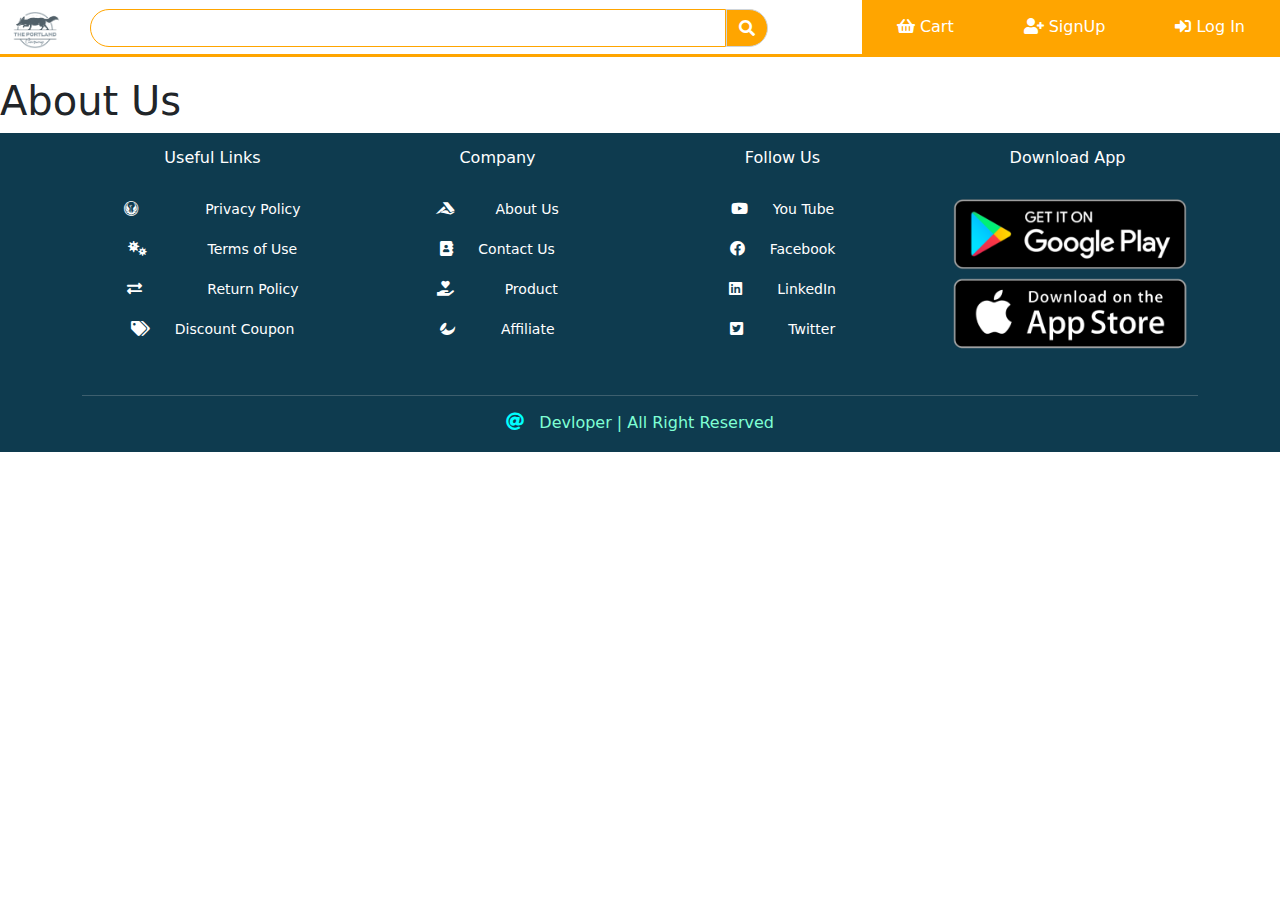
<file: src/Cart.html>
<!DOCTYPE html>
<html lang="en">
<head>
    <meta charset="UTF-8">
    <meta http-equiv="X-UA-Compatible" content="IE=edge">
    <meta name="viewport" content="width=device-width, initial-scale=1.0">
    <!-- css file  --------------------------------------------------------------------------------------------->
    <link rel="stylesheet" href="./Style.css">

    <!--bootstrap min.css file  -------------------------------------------------------------------------------->
    <link rel="stylesheet" href="./../bootstrap-5.1.1-dist/css/bootstrap.min.css">

    <!-- bootstrap min.js file -------------------------------------------------------------------------------->
    <script src="./../bootstrap-5.1.1-dist/js/bootstrap.min.js"></script>

    <!-- jquery file  ----------------------------------------------------------------------------------------->
    <script src="./../bootstrap-5.1.1-dist/jquery-3.6.0.min.js"></script>

    <!-- font awesome cdn  ------------------------------------------------------------------------------------->
    <link rel="stylesheet" href="./../bootstrap-5.1.1-dist/fontawesome-free-5.15.4-web/css/all.min.css">
    <title>E-commerce/About-Us</title>

</head>
<body>
        <!-- top nvbar ---------------------------------------------------------------------------------------------->
        <div class="top-nav-bar">
            <div class="search-box">
                <a href="./../index.html"><img src="image/portland.png" alt="" class="logo"></a>
                <input type="text" class="form-control">
                <span class="input-group-text"><i class="fas fa-search"></i></span>
            </div>
    
            <div class="menu-bar">
                <ul>
                    <li>
                        <a href="#"><i class="fas fa-shopping-basket nav-logo"></i>Cart</a>
                    </li>
                    <li>
                        <a href="./signup.html"><i class="fas fa-user-plus nav-logo"></i>SignUp</a>
                    </li>
                    <li>
                        <a href="./login.html"><i class="fas fa-sign-in-alt nav-logo"></i>Log In</a>
                    </li>
                </ul>
            </div>
    
        </div>
        <!-- end top navbar --------------------------------------------------------------------------------------------------->
    
    <h1>About Us</h1>


    <!-- footer  section ------------------------------------------------------------------------------>
    <section class="footer">
        <div class="container text-center">
            <div class="row">

                <!-- footer col-1  section ------------------------------------------------------------------------------>
                <div class="col-md-3">
                    <h1>Useful Links</h1>
                    <p>
                        <i class="fab fa-old-republic footer-logo"></i>
                        &nbsp;&nbsp;&nbsp;&nbsp;&nbsp;&nbsp;&nbsp;
                        <a href="./Privacy-Policy.html"> Privacy Policy</a>
                    </p>

                    <p>
                        <i class="fas fa-viruses footer-logo"></i>
                        &nbsp;&nbsp;&nbsp;&nbsp;&nbsp;&nbsp;
                        <a href="./Terms-use.html"> Terms of Use</a>
                    </p>

                    <p>
                        <i class="fas fa-exchange-alt footer-logo"></i>
                        &nbsp;&nbsp;&nbsp;&nbsp;&nbsp;&nbsp;&nbsp;
                        <a href="./Return-policy.html"> Return Policy</a>
                    </p>

                    <p>
                        <i class="fas fa-tags footer-logo"></i>
                        <a href="./Discount-Coupon.html"> Discount Coupon</a>
                    </p>
                </div>
                <!-- footer col-2  section ------------------------------------------------------------------------------>
                <div class="col-md-3">
                    <h1>Company</h1>

                    <p>
                        <i class="fab fa-accusoft footer-logo"></i>
                        &nbsp;&nbsp;
                        <a href="./About.html"> About Us</a>
                    </p>

                    <p>
                        <i class="fas fa-address-book footer-logo"></i>
                        <a href="./Contact.html"> Contact Us</a>
                    </p>

                    <p>
                        <i class="fas fa-hand-holding-heart footer-logo"></i>
                        &nbsp;&nbsp;&nbsp;&nbsp;
                        <a href="./Carrer.html"> Product</a>
                    </p>

                    <p>
                        <i class="fab fa-affiliatetheme footer-logo"></i>
                        &nbsp;&nbsp;&nbsp;
                        <a href="./Affiliate.html"> Affiliate</a>
                    </p>
                </div>
                <!-- footer col-3  section ------------------------------------------------------------------------------>
                <div class="col-md-3">
                    <h1>Follow Us</h1>

                    <p>
                        <i class="fab fa-youtube footer-logo"></i>
                        <a href="https://www.youtube.com/">You Tube</a>
                    </p>

                    <p>
                        <i class="fab fa-facebook footer-logo"></i>
                        <a href="https://www.facebook.com/">Facebook</a>
                    </p>

                    <p>
                        <i class="fab fa-linkedin footer-logo"></i>
                        &nbsp;
                        <a href="https://www.linkedin.com/feed/"> LinkedIn</a>
                    </p>

                    <p>
                        <i class="fab fa-twitter-square footer-logo"></i>
                        &nbsp;&nbsp;&nbsp;
                        <a href="https://twitter.com/?lang=en">Twitter</a>
                    </p>
                </div>
                <!-- footer col-4  section ------------------------------------------------------------------------------>
                <div class="col-md-3 footer-image">
                    <h1>Download App</h1>
                    <img src="./../image/footer-image.png" alt="" style="width:100% !important">
                </div>

            </div>
            <hr>
            <h1 class="copyright"> <i class="fas fa-at"></i> &nbsp; Devloper | All Right Reserved</h1>
        </div>
    </section>
    <!-- end footer  section -------------------------------------------------------------------------->

</body>
</html>
</file>
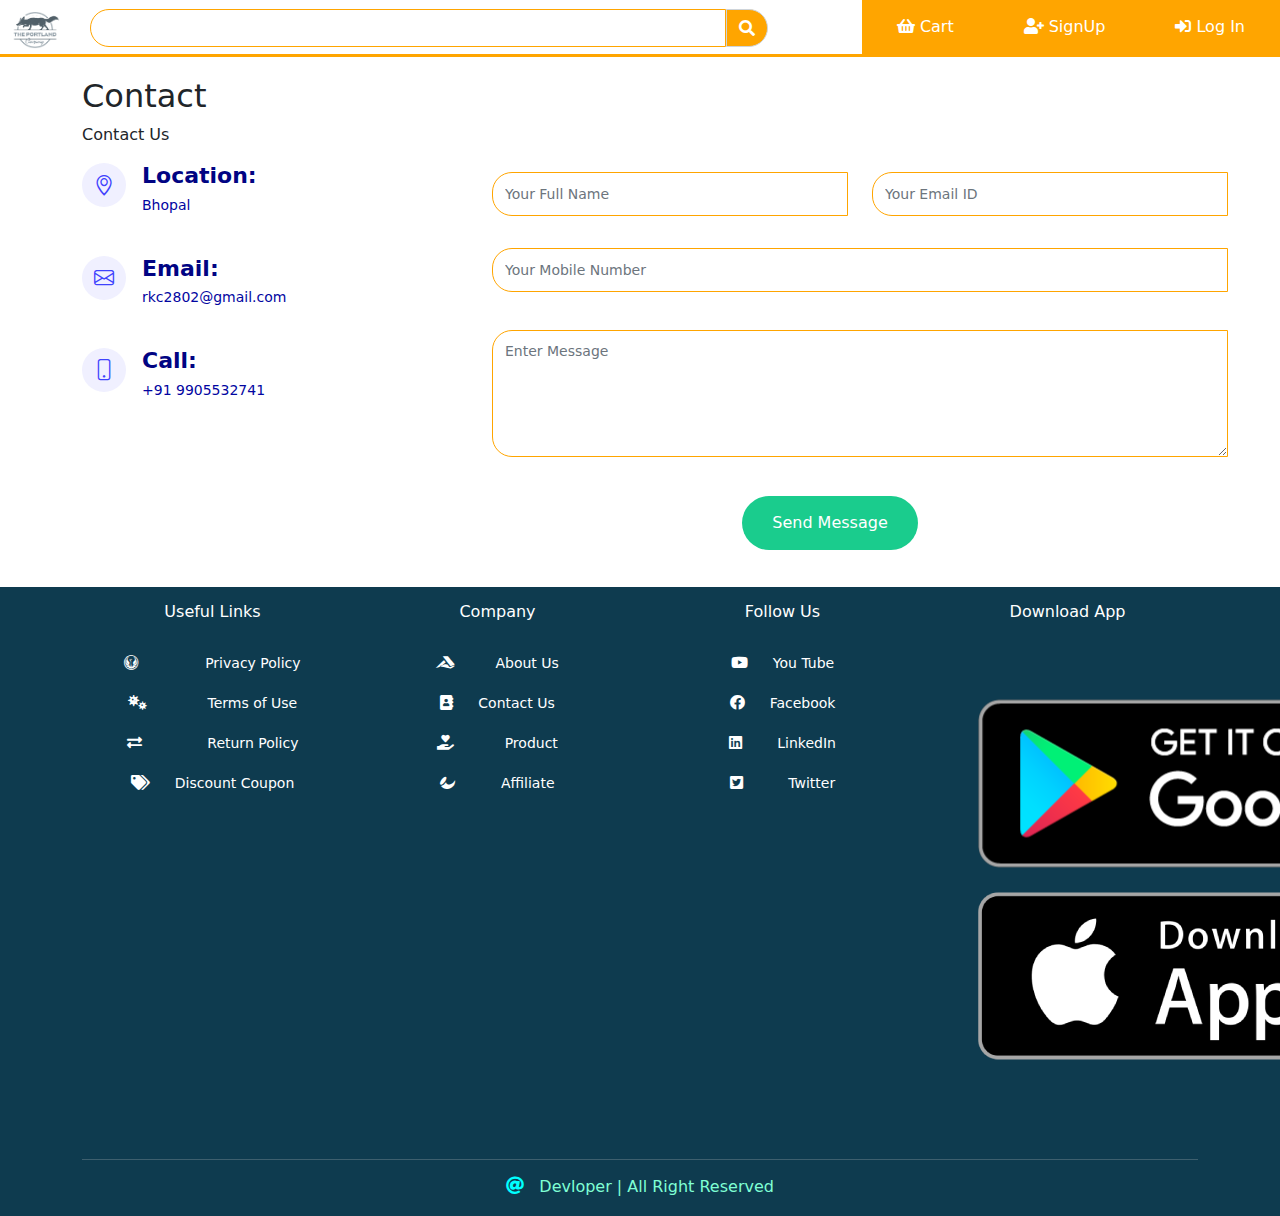
<file: src/Contact.html>
<!DOCTYPE html>
<html lang="en">
<head>
    <meta charset="UTF-8">
    <meta http-equiv="X-UA-Compatible" content="IE=edge">
    <meta name="viewport" content="width=device-width, initial-scale=1.0">
    <!-- css file  --------------------------------------------------------------------------------------------->
    <link rel="stylesheet" href="./Style.css">

    <!--bootstrap min.css file  -------------------------------------------------------------------------------->
    <link rel="stylesheet" href="./../bootstrap-5.1.1-dist/css/bootstrap.min.css">
    <link href="./framwork/bootstrap-icon/bootstrap-icons.css" rel="stylesheet">

    <!-- bootstrap min.js file -------------------------------------------------------------------------------->
    <script src="./../bootstrap-5.1.1-dist/js/bootstrap.min.js"></script>

    <!-- jquery file  ----------------------------------------------------------------------------------------->
    <script src="./../bootstrap-5.1.1-dist/jquery-3.6.0.min.js"></script>

    <!-- font awesome cdn  ------------------------------------------------------------------------------------->
    <link rel="stylesheet" href="./../bootstrap-5.1.1-dist/fontawesome-free-5.15.4-web/css/all.min.css">
    <title>E-commerce/Contact-Us</title>

    <style>

/*--------------------------------------------------------------
# Contact
--------------------------------------------------------------*/
.contact .info {
  width: 100%;
  background: #fff;
}

.contact .info i {
  font-size: 20px;
  color: #3f43fd;
  float: left;
  width: 44px;
  height: 44px;
  background: #f0f0ff;
  display: flex;
  justify-content: center;
  align-items: center;
  border-radius: 50px;
  transition: all 0.3s ease-in-out;
}

.contact .info h4 {
  padding: 0 0 0 60px;
  font-size: 22px;
  font-weight: 600;
  margin-bottom: 5px;
  color: #010483;
}

.contact .info p {
  padding: 0 0 0 60px;
  margin-bottom: 0;
  font-size: 14px;
  color: #0205a1;
}

.contact .info .email, .contact .info .phone {
  margin-top: 40px;
}

.contact .info .email:hover i, .contact .info .address:hover i, .contact .info .phone:hover i {
  background: #1acc8d;
  color: #fff;
}

.contact .php-email-form {
  width: 100%;
  background: #fff;
}

.contact .php-email-form .form-group {
  padding-bottom: 8px;
}

.contact .php-email-form .error-message {
  display: none;
  color: #fff;
  background: #ed3c0d;
  text-align: left;
  padding: 15px;
  font-weight: 600;
}

.contact .php-email-form .error-message br + br {
  margin-top: 25px;
}

.contact .php-email-form .sent-message {
  display: none;
  color: #fff;
  background: #18d26e;
  text-align: center;
  padding: 15px;
  font-weight: 600;
}

.contact .php-email-form .loading {
  display: none;
  background: #fff;
  text-align: center;
  padding: 15px;
}

.contact .php-email-form .loading:before {
  content: "";
  display: inline-block;
  border-radius: 50%;
  width: 24px;
  height: 24px;
  margin: 0 10px -6px 0;
  border: 3px solid #18d26e;
  border-top-color: #eee;
  -webkit-animation: animate-loading 1s linear infinite;
  animation: animate-loading 1s linear infinite;
}

.contact .php-email-form input, .contact .php-email-form textarea {
  border-radius: 0;
  box-shadow: none;
  font-size: 14px;
}

.contact .php-email-form input {
  height: 44px;
  width: -moz-available !important;
}

.contact .php-email-form textarea {
  padding: 10px 12px;
  width: -moz-available !important;
}

.contact .php-email-form button[type="submit"] {
  background: #1acc8d;
  border: 0;
  padding: 15px 30px;
  color: #fff;
  transition: 0.4s;
  border-radius: 50px;
  margin-bottom: 5%;
}

.contact .php-email-form button[type="submit"]:hover {
  background: #34e5a6;
}

@-webkit-keyframes animate-loading {
  0% {
    transform: rotate(0deg);
  }
  100% {
    transform: rotate(360deg);
  }
}

@keyframes animate-loading {
  0% {
    transform: rotate(0deg);
  }
  100% {
    transform: rotate(360deg);
  }
}

    </style>

</head>
<body>
        <!-- top nvbar ---------------------------------------------------------------------------------------------->
        <div class="top-nav-bar">
            <div class="search-box">
                <a href="./../index.html"><img src="image/portland.png" alt="" class="logo"></a>
                <input type="text" class="form-control">
                <span class="input-group-text"><i class="fas fa-search"></i></span>
            </div>
    
            <div class="menu-bar">
                <ul>
                    <li>
                        <a href="./Cart.html"><i class="fas fa-shopping-basket nav-logo"></i>Cart</a>
                    </li>
                    <li>
                        <a href="./signup.html"><i class="fas fa-user-plus nav-logo"></i>SignUp</a>
                    </li>
                    <li>
                        <a href="./login.html"><i class="fas fa-sign-in-alt nav-logo"></i>Log In</a>
                    </li>
                </ul>
            </div>
    
        </div>
        <!-- end top navbar --------------------------------------------------------------------------------------------------->
    
    
    <!-- ======= Contact Section ================================================================================ -->
    <section id="contact" class="contact">
        <div class="container">
  
          <div class="section-title" data-aos="fade-up">
            <h2>Contact</h2>
            <p>Contact Us</p>
          </div>
  
          <div class="row">
  
            <div class="col-lg-4" data-aos="fade-right" data-aos-delay="100">
              <div class="info">
                <div class="address">
                  <i class="bi bi-geo-alt"></i>
                  <h4>Location:</h4>
                  <p>Bhopal</p>
                </div>
  
                <div class="email">
                  <i class="bi bi-envelope"></i>
                  <h4>Email:</h4>
                  <p>rkc2802@gmail.com</p>
                </div>
  
                <div class="phone">
                  <i class="bi bi-phone"></i>
                  <h4>Call:</h4>
                  <p>+91 9905532741</p>
                </div>
  
              </div>
  
            </div>
  
            <div class="col-lg-8 mt-5 mt-lg-0" data-aos="fade-left" data-aos-delay="200">
  
              <form action="forms/contact.php" method="post" role="form" class="php-email-form">
                <div class="row">
                  <div class="col-md-6 form-group">
                    <input type="text" name="name" class="form-control" id="name" placeholder="Your Full Name" required>
                  </div>
                  <div class="col-md-6 form-group mt-3 mt-md-0">
                    <input type="email" class="form-control" name="email" id="email" placeholder="Your Email ID" required>
                  </div>
                </div>
                <div class="form-group mt-3">
                  <input type="number" class="form-control" name="number" id="number" placeholder="Your Mobile Number" required>
                </div>
                <div class="form-group mt-3">
                  <textarea class="form-control" name="message" rows="5" placeholder="Enter Message" required></textarea>
                </div>
                <div class="my-3">
                  <div class="loading">Loading</div>
                  <div class="error-message"></div>
                  <div class="sent-message">Your message has been sent. Thank you!</div>
                </div>
                <div class="text-center"><button type="submit">Send Message</button></div>
              </form>
  
            </div>
  
          </div>
  
        </div>
      </section>
      <!-- End Contact Section ------------------------------------------------------------------------------>


    <!-- footer  section ------------------------------------------------------------------------------>
    <section class="footer">
        <div class="container text-center">
            <div class="row">

                <!-- footer col-1  section ------------------------------------------------------------------------------>
                <div class="col-md-3">
                    <h1>Useful Links</h1>
                    <p>
                        <i class="fab fa-old-republic footer-logo"></i>
                        &nbsp;&nbsp;&nbsp;&nbsp;&nbsp;&nbsp;&nbsp;
                        <a href="./Privacy-Policy.html"> Privacy Policy</a>
                    </p>

                    <p>
                        <i class="fas fa-viruses footer-logo"></i>
                        &nbsp;&nbsp;&nbsp;&nbsp;&nbsp;&nbsp;
                        <a href="./Terms-use.html"> Terms of Use</a>
                    </p>

                    <p>
                        <i class="fas fa-exchange-alt footer-logo"></i>
                        &nbsp;&nbsp;&nbsp;&nbsp;&nbsp;&nbsp;&nbsp;
                        <a href="./Return-policy.html"> Return Policy</a>
                    </p>

                    <p>
                        <i class="fas fa-tags footer-logo"></i>
                        <a href="./Discount-Coupon.html"> Discount Coupon</a>
                    </p>
                </div>
                <!-- footer col-2  section ------------------------------------------------------------------------------>
                <div class="col-md-3">
                    <h1>Company</h1>

                    <p>
                        <i class="fab fa-accusoft footer-logo"></i>
                        &nbsp;&nbsp;
                        <a href="./About.html"> About Us</a>
                    </p>

                    <p>
                        <i class="fas fa-address-book footer-logo"></i>
                        <a href="#"> Contact Us</a>
                    </p>

                    <p>
                        <i class="fas fa-hand-holding-heart footer-logo"></i>
                        &nbsp;&nbsp;&nbsp;&nbsp;
                        <a href="./Carrer.html"> Product</a>
                    </p>

                    <p>
                        <i class="fab fa-affiliatetheme footer-logo"></i>
                        &nbsp;&nbsp;&nbsp;
                        <a href="./Affiliate.html"> Affiliate</a>
                    </p>
                </div>
                <!-- footer col-3  section ------------------------------------------------------------------------------>
                <div class="col-md-3">
                    <h1>Follow Us</h1>

                    <p>
                        <i class="fab fa-youtube footer-logo"></i>
                        <a href="https://www.youtube.com/">You Tube</a>
                    </p>

                    <p>
                        <i class="fab fa-facebook footer-logo"></i>
                        <a href="https://www.facebook.com/">Facebook</a>
                    </p>

                    <p>
                        <i class="fab fa-linkedin footer-logo"></i>
                        &nbsp;
                        <a href="https://www.linkedin.com/feed/"> LinkedIn</a>
                    </p>

                    <p>
                        <i class="fab fa-twitter-square footer-logo"></i>
                        &nbsp;&nbsp;&nbsp;
                        <a href="https://twitter.com/?lang=en">Twitter</a>
                    </p>
                </div>
                <!-- footer col-4  section ------------------------------------------------------------------------------>
                <div class="col-md-3 footer-image">
                    <h1>Download App</h1>
                    <img src="./../image/footer-image.png" alt="">
                </div>

            </div>
            <hr>
            <h1 class="copyright"> <i class="fas fa-at"></i> &nbsp; Devloper | All Right Reserved</h1>
        </div>
    </section>
    <!-- end footer  section -------------------------------------------------------------------------->

</body>
</html>
</file>
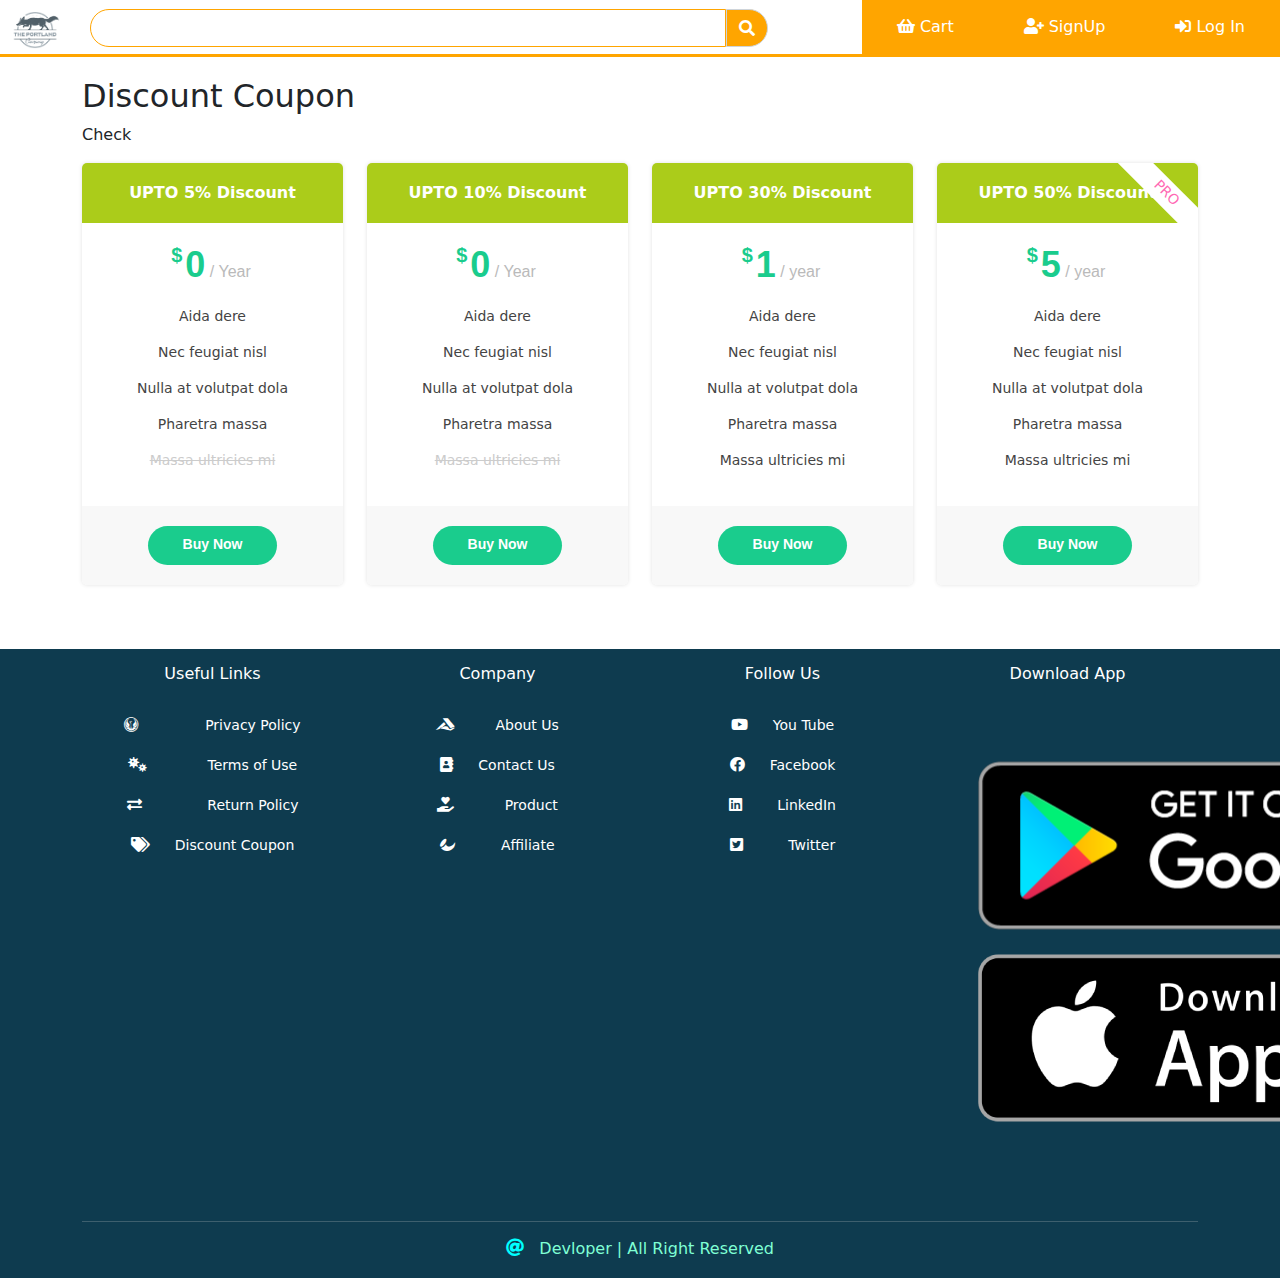
<file: src/Discount-Coupon.html>
<!DOCTYPE html>
<html lang="en">

<head>
    <meta charset="UTF-8">
    <meta http-equiv="X-UA-Compatible" content="IE=edge">
    <meta name="viewport" content="width=device-width, initial-scale=1.0">
    <!-- css file  --------------------------------------------------------------------------------------------->
    <link rel="stylesheet" href="./Style.css">

    <!--bootstrap min.css file  -------------------------------------------------------------------------------->
    <link rel="stylesheet" href="./../bootstrap-5.1.1-dist/css/bootstrap.min.css">

    <!-- bootstrap min.js file -------------------------------------------------------------------------------->
    <script src="./../bootstrap-5.1.1-dist/js/bootstrap.min.js"></script>

    <!-- jquery file  ----------------------------------------------------------------------------------------->
    <script src="./../bootstrap-5.1.1-dist/jquery-3.6.0.min.js"></script>

    <!-- font awesome cdn  ------------------------------------------------------------------------------------->
    <link rel="stylesheet" href="./../bootstrap-5.1.1-dist/fontawesome-free-5.15.4-web/css/all.min.css">
    <title>E-commerce/Discuont-Coupon</title>
    <style>
        /*--------------------------------------------------------------
# Pricing
--------------------------------------------------------------*/
        .pricing {
            margin-bottom: 5%;
        }

        .pricing .box {
            padding: 20px;
            background: #fff;
            text-align: center;
            box-shadow: 0px 0px 4px rgba(0, 0, 0, 0.12);
            border-radius: 5px;
            position: relative;
            overflow: hidden;
        }

        .pricing h3 {
            font-weight: 400;
            margin: -20px -20px 20px -20px;
            padding: 20px 15px;
            font-size: 16px;
            font-weight: 600;
            color: #777777;
            background: #f8f8f8;
        }

        .pricing h4 {
            font-size: 36px;
            color: #1acc8d;
            font-weight: 600;
            font-family: "Poppins", sans-serif;
            margin-bottom: 20px;
        }

        .pricing h4 sup {
            font-size: 20px;
            top: -15px;
            left: -3px;
        }

        .pricing h4 span {
            color: #bababa;
            font-size: 16px;
            font-weight: 300;
        }

        .pricing ul {
            padding: 0;
            list-style: none;
            color: #444444;
            text-align: center;
            line-height: 20px;
            font-size: 14px;
        }

        .pricing ul li {
            padding-bottom: 16px;
        }

        .pricing ul i {
            color: #1acc8d;
            font-size: 18px;
            padding-right: 4px;
        }

        .pricing ul .na {
            color: #ccc;
            text-decoration: line-through;
        }

        .pricing .btn-wrap {
            margin: 20px -20px -20px -20px;
            padding: 20px 15px;
            background: #f8f8f8;
            text-align: center;
        }

        .pricing .btn-buy {
            background: #1acc8d;
            display: inline-block;
            padding: 8px 35px 10px 35px;
            text-decoration: none;
            border-radius: 50px;
            color: #fff;
            transition: none;
            font-size: 14px;
            font-weight: 400;
            font-family: "Montserrat", sans-serif;
            font-weight: 600;
            transition: 0.3s;
        }

        .pricing .btn-buy:hover {
            background: orange;
        }

        .pricing .featured h3 {
            color: #fff;
            background: #abcc1a;
        }

        .pricing .advanced {
            width: 200px;
            position: absolute;
            top: 18px;
            right: -68px;
            transform: rotate(45deg);
            z-index: 1;
            font-size: 14px;
            padding: 1px 0 3px 0;
            background: #fff;
            color: hotpink;
        }
    </style>


</head>

<body>
    <!-- top nvbar ---------------------------------------------------------------------------------------------->
    <div class="top-nav-bar">
        <div class="search-box">
            <a href="./../index.html"><img src="./image/portland.png" alt="" class="logo"></a>
            <input type="text" class="form-control">
            <span class="input-group-text"><i class="fas fa-search"></i></span>
        </div>

        <div class="menu-bar">
            <ul>
                <li>
                    <a href="./Cart.html"><i class="fas fa-shopping-basket nav-logo"></i>Cart</a>
                </li>
                <li>
                    <a href="./signup.html"><i class="fas fa-user-plus nav-logo"></i>SignUp</a>
                </li>
                <li>
                    <a href="./login.html"><i class="fas fa-sign-in-alt nav-logo"></i>Log In</a>
                </li>
            </ul>
        </div>

    </div>
    <!-- end top navbar --------------------------------------------------------------------------------------------------->

    <!-- ======= Pricing Section ======================================================================================= -->
    <section id="pricing" class="pricing">
        <div class="container">

            <div class="section-title" data-aos="fade-up">
                <h2>Discount Coupon</h2>
                <p>Check</p>
            </div>

            <div class="row" data-aos="fade-left">

                <div class="col-lg-3 col-md-6 mt-4 mt-md-0">
                    <div class="box featured" data-aos="zoom-in" data-aos-delay="100">
                        <h3>UPTO 5% Discount</h3>
                        <h4><sup>$</sup>0<span> / Year</span></h4>
                        <ul>
                            <li>Aida dere</li>
                            <li>Nec feugiat nisl</li>
                            <li>Nulla at volutpat dola</li>
                            <li>Pharetra massa</li>
                            <li class="na">Massa ultricies mi</li>
                        </ul>
                        <div class="btn-wrap">
                            <a href="#" class="btn-buy">Buy Now</a>
                        </div>
                    </div>
                </div>

                <div class="col-lg-3 col-md-6 mt-4 mt-md-0">
                    <div class="box featured" data-aos="zoom-in" data-aos-delay="200">
                        <h3>UPTO 10% Discount</h3>
                        <h4><sup>$</sup>0<span> / Year</span></h4>
                        <ul>
                            <li>Aida dere</li>
                            <li>Nec feugiat nisl</li>
                            <li>Nulla at volutpat dola</li>
                            <li>Pharetra massa</li>
                            <li class="na">Massa ultricies mi</li>
                        </ul>
                        <div class="btn-wrap">
                            <a href="#" class="btn-buy">Buy Now</a>
                        </div>
                    </div>
                </div>

                <div class="col-lg-3 col-md-6 mt-4 mt-lg-0">
                    <div class="box featured" data-aos="zoom-in" data-aos-delay="300">
                        <h3>UPTO 30% Discount</h3>
                        <h4><sup>$</sup>1<span> / year</span></h4>
                        <ul>
                            <li>Aida dere</li>
                            <li>Nec feugiat nisl</li>
                            <li>Nulla at volutpat dola</li>
                            <li>Pharetra massa</li>
                            <li>Massa ultricies mi</li>
                        </ul>
                        <div class="btn-wrap">
                            <a href="#" class="btn-buy">Buy Now</a>
                        </div>
                    </div>
                </div>

                <div class="col-lg-3 col-md-6 mt-4 mt-lg-0">
                    <div class="box featured" data-aos="zoom-in" data-aos-delay="400">
                        <span class="advanced">PRO</span>
                        <h3>UPTO 50% Discount</h3>
                        <h4><sup>$</sup>5<span> / year</span></h4>
                        <ul>
                            <li>Aida dere</li>
                            <li>Nec feugiat nisl</li>
                            <li>Nulla at volutpat dola</li>
                            <li>Pharetra massa</li>
                            <li>Massa ultricies mi</li>
                        </ul>
                        <div class="btn-wrap">
                            <a href="#" class="btn-buy">Buy Now</a>
                        </div>
                    </div>
                </div>

            </div>

        </div>
    </section>
    <!-- End Pricing Section -------------------------------------------------------------------------->
    <!-- footer  section ------------------------------------------------------------------------------>
    <section class="footer">
        <div class="container text-center">
            <div class="row">

    <!-- footer col-1  section ------------------------------------------------------------------------------>
                <div class="col-md-3">
                    <h1>Useful Links</h1>
                    <p>
                        <i class="fab fa-old-republic footer-logo"></i>
                        &nbsp;&nbsp;&nbsp;&nbsp;&nbsp;&nbsp;&nbsp;
                        <a href="./Privacy-Policy.html"> Privacy Policy</a>
                    </p>

                    <p>
                        <i class="fas fa-viruses footer-logo"></i>
                        &nbsp;&nbsp;&nbsp;&nbsp;&nbsp;&nbsp;
                        <a href="./Terms-use.html"> Terms of Use</a>
                    </p>

                    <p>
                        <i class="fas fa-exchange-alt footer-logo"></i>
                        &nbsp;&nbsp;&nbsp;&nbsp;&nbsp;&nbsp;&nbsp;
                        <a href="./Return-policy.html"> Return Policy</a>
                    </p>

                    <p>
                        <i class="fas fa-tags footer-logo"></i>
                        <a href="#"> Discount Coupon</a>
                    </p>
                </div>

    <!-- footer col-2  section ------------------------------------------------------------------------------>
                <div class="col-md-3">
                    <h1>Company</h1>

                    <p>
                        <i class="fab fa-accusoft footer-logo"></i>
                        &nbsp;&nbsp;
                        <a href="./About.html"> About Us</a>
                    </p>

                    <p>
                        <i class="fas fa-address-book footer-logo"></i>
                        <a href="./Contact.html"> Contact Us</a>
                    </p>

                    <p>
                        <i class="fas fa-hand-holding-heart footer-logo"></i>
                        &nbsp;&nbsp;&nbsp;&nbsp;
                        <a href="./Carrer.html"> Product</a>
                    </p>

                    <p>
                        <i class="fab fa-affiliatetheme footer-logo"></i>
                        &nbsp;&nbsp;&nbsp;
                        <a href="./Affiliate.html"> Affiliate</a>
                    </p>
                </div>

    <!-- footer col-3  section ------------------------------------------------------------------------------>
                <div class="col-md-3">
                    <h1>Follow Us</h1>

                    <p>
                        <i class="fab fa-youtube footer-logo"></i>
                        <a href="https://www.youtube.com/">You Tube</a>
                    </p>

                    <p>
                        <i class="fab fa-facebook footer-logo"></i>
                        <a href="https://www.facebook.com/">Facebook</a>
                    </p>

                    <p>
                        <i class="fab fa-linkedin footer-logo"></i>
                        &nbsp;
                        <a href="https://www.linkedin.com/feed/"> LinkedIn</a>
                    </p>

                    <p>
                        <i class="fab fa-twitter-square footer-logo"></i>
                        &nbsp;&nbsp;&nbsp;
                        <a href="https://twitter.com/?lang=en">Twitter</a>
                    </p>
                </div>

    <!-- footer col-4  section --------------------------------------------------------------------------->
                <div class="col-md-3 footer-image">
                    <h1>Download App</h1>
                    <img src="./../image/footer-image.png" alt="">
                </div>

            </div>
            <hr>
            <h1 class="copyright"> <i class="fas fa-at"></i> &nbsp; Devloper | All Right Reserved</h1>
        </div>
    </section>
    <!-- end footer  section -------------------------------------------------------------------------->

</body>

</html>
</file>
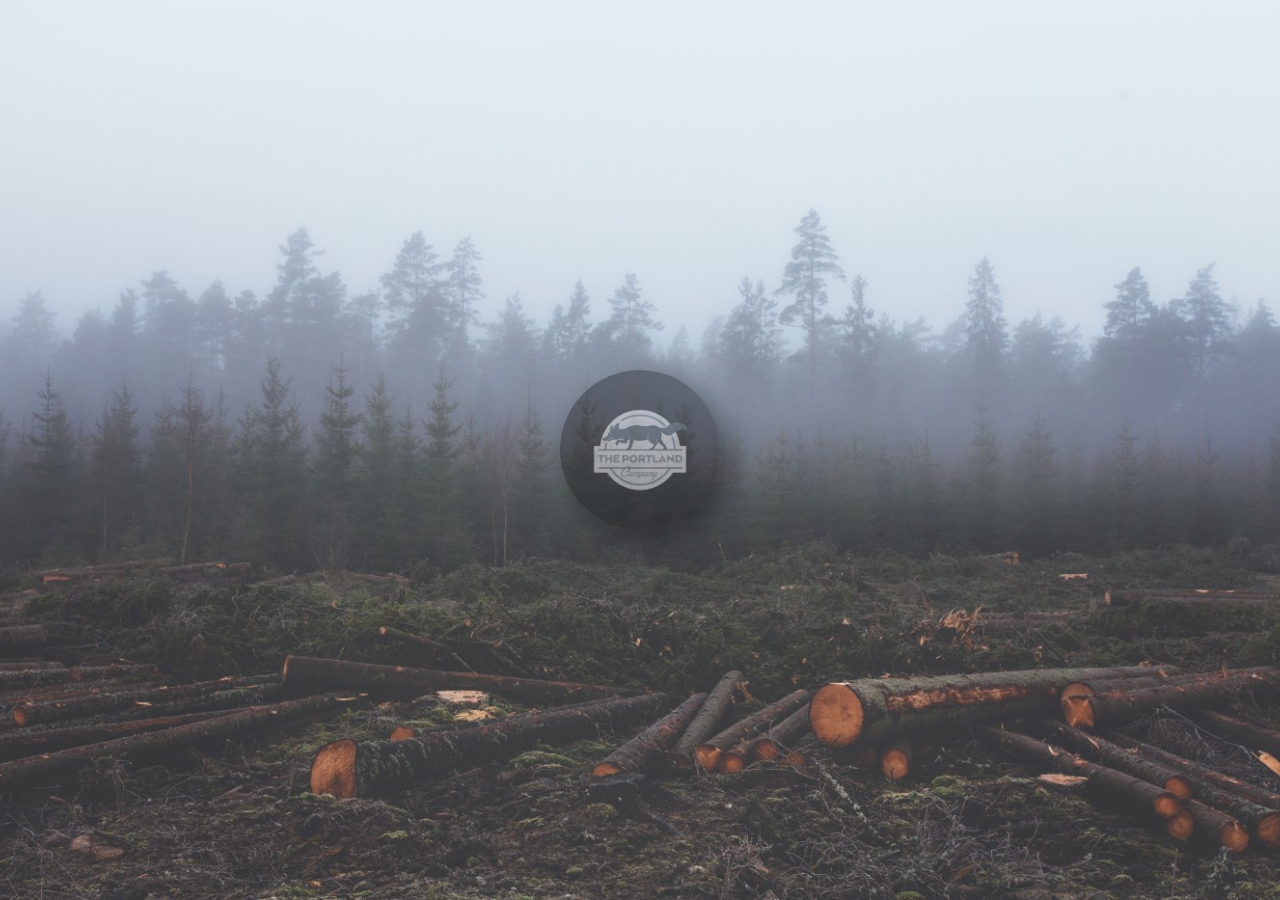
<file: src/login.html>
<!DOCTYPE html>
<html lang="en">
<head>
    <meta charset="UTF-8">
    <meta http-equiv="X-UA-Compatible" content="IE=edge">
    <meta name="viewport" content="width=device-width, initial-scale=1.0">
    <title>E-Commerce/Login</title>
    <style>
        html { 
  background: url(image/login.jpg) no-repeat center center fixed; 
  -webkit-background-size: cover;
  -moz-background-size: cover;
  -o-background-size: cover;
  background-size: cover;
  overflow: hidden;
}

img{
  display: block;
  margin: auto;
  width: 100%;
  height: auto;
}

#login-button{
  cursor: pointer;
  position: absolute;
  top: 0;
  left: 0;
  right: 0;
  bottom: 0;
  padding: 30px;
  margin: auto;
  width: 100px;
  height: 100px;
  border-radius: 50%;
  background: rgba(3,3,3,.8);
  overflow: hidden;
  opacity: 0.4;
  box-shadow: 10px 10px 30px #000;}

/* Login container */
#container{
  position: absolute;
  top: 20%;
  left: 20%;
  right: 20%;
  bottom: auto;
  margin: auto;
  padding-top: 5%;
  border-radius: 5px;
  background: rgba(3,3,3,0.25);
  box-shadow: 1px 1px 50px #000;
  display: none;
}

.close-btn{
  position: absolute;
  cursor: pointer;
  font-family: 'Open Sans Condensed', sans-serif;
  line-height: 18px;
  top: 3px;
  right: 3px;
  width: 20px;
  height: 20px;
  text-align: center;
  border-radius: 10px;
  opacity: .2;
  -webkit-transition: all 2s ease-in-out;
  -moz-transition: all 2s ease-in-out;
  -o-transition: all 2s ease-in-out;
  transition: all 0.2s ease-in-out;
}

.close-btn:hover{
  opacity: .5;
}

/* Heading */
h1{
  font-family: 'Open Sans Condensed', sans-serif;
  position: relative;
  margin-top: 0px;
  text-align: center;
  font-size: 40px;
  color: #ddd;
  text-shadow: 3px 3px 10px #000;
}

/* Inputs */
a,
input{
  font-family: 'Open Sans Condensed', sans-serif;
  text-decoration: none;
  position: relative;
  width: 80%;
  display: block;
  margin: 5% auto;
  font-size: 16px;
  color: #fff;
  padding: 8px;
  border-radius: 6px;
  border: none;
  background: rgba(3,3,3,.1);
  -webkit-transition: all 2s ease-in-out;
  -moz-transition: all 2s ease-in-out;
  -o-transition: all 2s ease-in-out;
  transition: all 0.2s ease-in-out;
}

input:focus{
  outline: none;
  box-shadow: 3px 3px 10px #333;
  background: rgba(3,3,3,.18);
}

/* Placeholders */
::-webkit-input-placeholder {
   color: #ddd;  }
:-moz-placeholder { /* Firefox 18- */
   color: orange;  }
::-moz-placeholder {  /* Firefox 19+ */
   color: orange;  }
:-ms-input-placeholder {  
   color: #333;  }

/* Link */
a{
  font-family: 'Open Sans Condensed', sans-serif;
  text-align: center;
  padding: 4px 8px;
  background: rgba(107,255,3,0.3);
}

a:hover{
  opacity: 0.7;
}

#remember-container{
  position: relative;
  text-align: center;
  padding-bottom: 5%;
}

.checkbox {
  position: relative;
  cursor: pointer;
  -webkit-appearance: none;
  padding: 5px;
  border-radius: 4px;
  background: rgba(3,3,3,.2);
  display: inline-block;
  width: 16px;
  height: 15px;
}

.checkbox:checked:active {
  box-shadow: 0 1px 2px rgba(0,0,0,0.05), inset 0px 1px 3px rgba(0,0,0,0.1);
}

.checkbox:checked {
  background: rgba(3,3,3,.4);
  box-shadow: 0 1px 2px rgba(0,0,0,0.05), inset 0px -15px 10px -12px rgba(0,0,0,0.05), inset 15px 10px -12px rgba(255,255,255,0.5);
  color: #fff;
}

.checkbox:checked:after {
  content: '\2714';
  font-size: 10px;
  position: absolute;
  top: 0px;
  left: 4px;
  color: #fff;
}

#forgotten{
  font-size: 12px;
  font-family: 'Hind', sans-serif;
  color: rgba(255,255,255,.2);
  text-align: center;
  cursor: pointer;
  -webkit-transition: all 2s ease-in-out;
  -moz-transition: all 2s ease-in-out;
  -o-transition: all 2s ease-in-out;
  transition: all 0.2s ease-in-out;
}

#forgotten:hover{
  color: rgba(255,255,255,.6);
}

#forgotten-container{
  position: absolute;
  top: 20%;
  left: 20%;
  right: 20%;
  bottom: 20%;
  margin: auto;
  padding-top: 5%;
  border-radius: 10px;
  background: rgba(3,3,3,0.25);
  box-shadow: 1px 1px 50px #000;
  display: none;
}

.orange-btn{
  background: rgba(87,198,255,.5);
}
    </style>
</head>
<body>

    <div id="login-button">
        <img src="./image/portland.png">
        </img>
      </div>
      <div id="container">
        <h1>Log In</h1>
        <span class="close-btn">
          <img src="./image/close-btn_-128.webp"></img>
        </span>
      
        <form>
          <input type="email" name="email" placeholder="E-mail">
          <input type="password" name="pass" placeholder="Password">
          <a href="#">Log in</a>
          <div id="remember-container">
            <span id="forgotten">Forgotten password</span>
          </div>
      </form>
      </div>
      
      <!-- Forgotten Password Container -->
      <div id="forgotten-container">
         <h1>Forgotten</h1>
        <span class="close-btn">
          <img src="./image/close-btn_-128.webp"></img>
        </span>
      
        <form>
          <input type="email" name="email" placeholder="E-mail">
          <a href="#" class="orange-btn">Get new password</a>
      </form>
      </div>
    

<script src="framwork/jquery-3.6.0.min.js"></script>
<script>
$(document).ready(function(){
    $('#login-button').click(function(){
    $('#login-button').fadeOut("slow",function(){
    $("#container").fadeIn();
    TweenMax.from("#container", .4, { scale: 0, ease:Sine.easeInOut});
    TweenMax.to("#container", .4, { scale: 1, ease:Sine.easeInOut});
  });
});

$(".close-btn").click(function(){
  TweenMax.from("#container", .4, { scale: 1, ease:Sine.easeInOut});
  TweenMax.to("#container", .4, { left:"0px", scale: 0, ease:Sine.easeInOut});
  $("#container, #forgotten-container").fadeOut(800, function(){
    $("#login-button").fadeIn(800);
  });
});

/* Forgotten Password */
$('#forgotten').click(function(){
  $("#container").fadeOut(function(){
    $("#forgotten-container").fadeIn();
  });
});
});    
 </script>
</body>
</html>
</file>
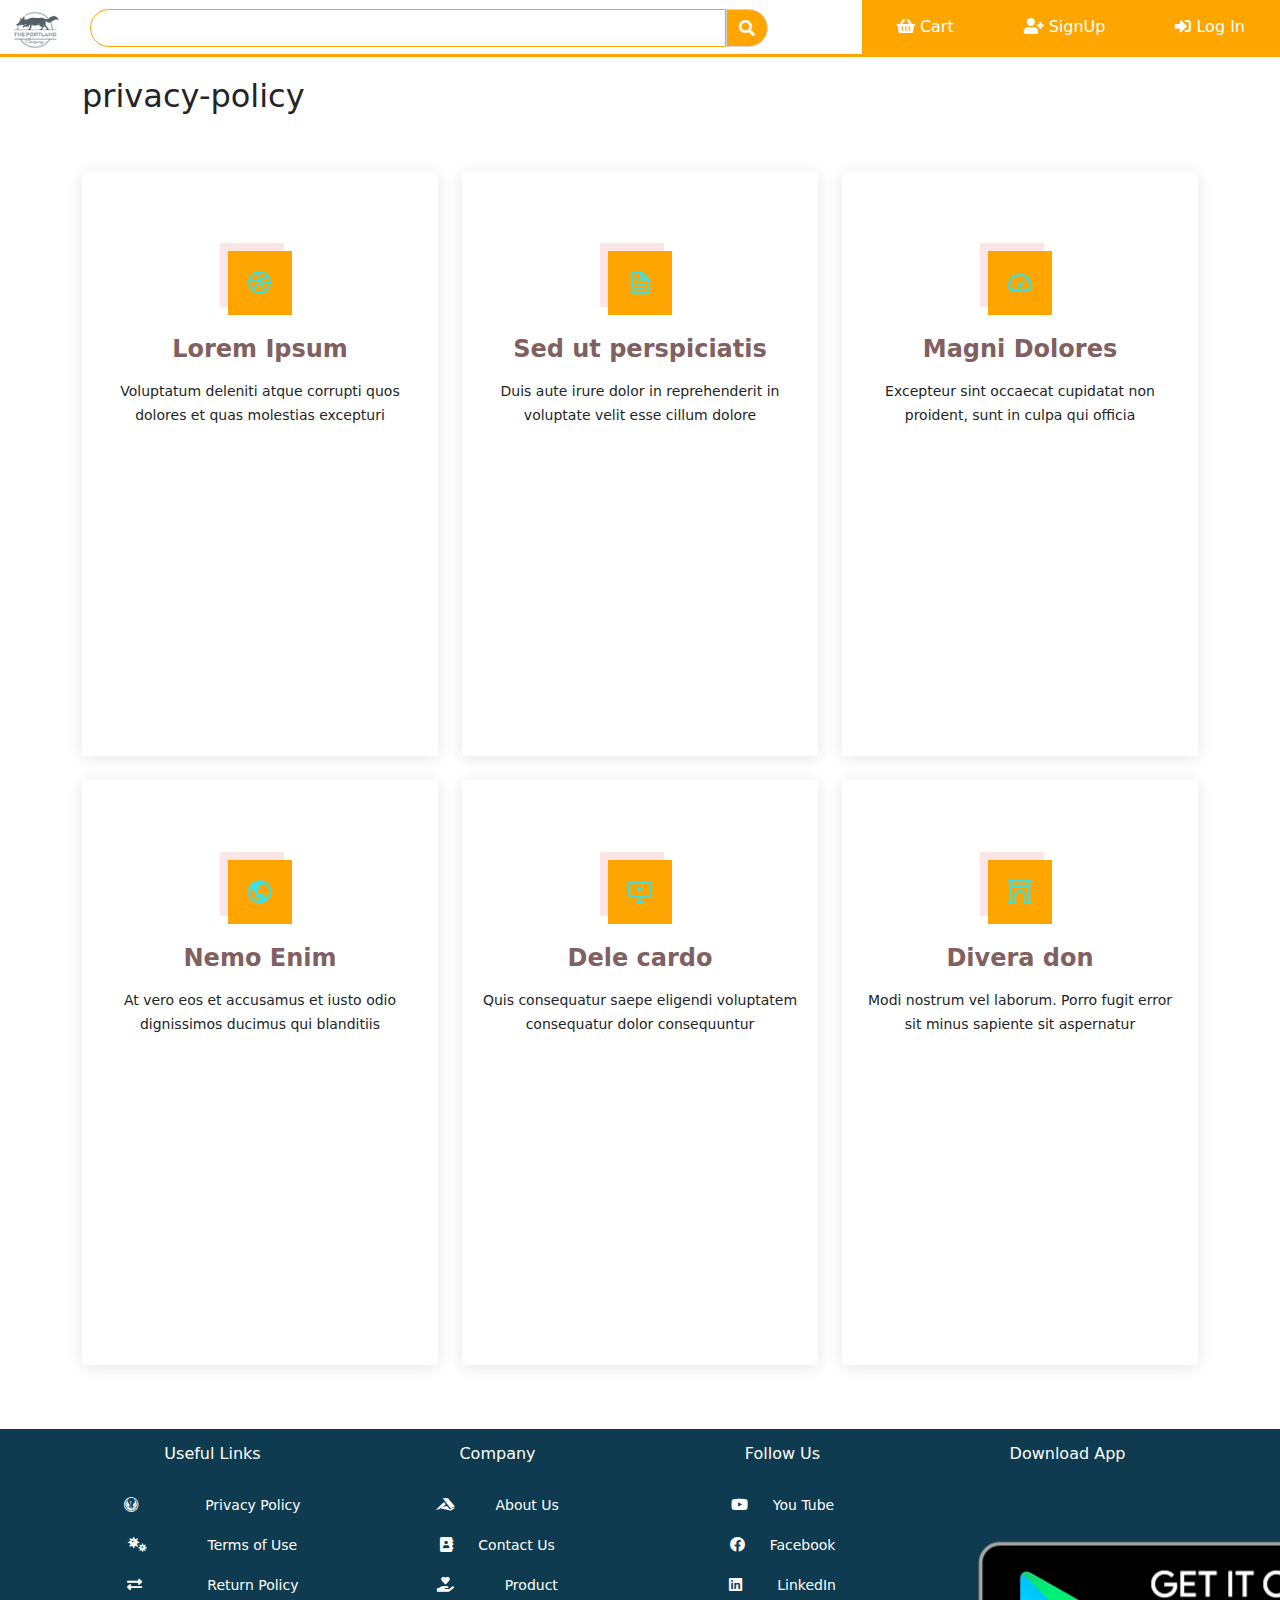
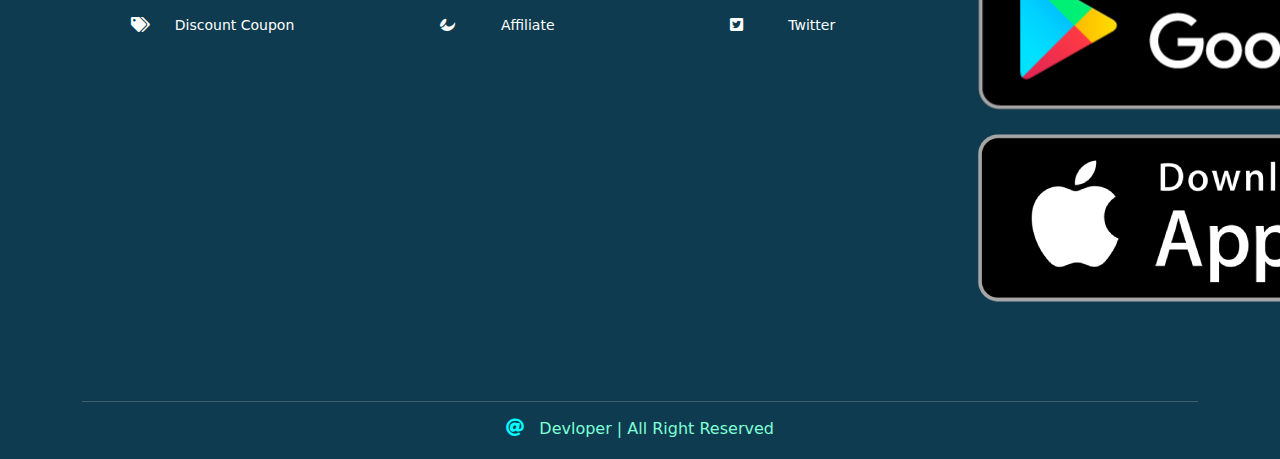
<file: src/Privacy-Policy.html>
<!DOCTYPE html>
<html lang="en">

<head>
    <meta charset="UTF-8">
    <meta http-equiv="X-UA-Compatible" content="IE=edge">
    <meta name="viewport" content="width=device-width, initial-scale=1.0">
    <!-- css file  --------------------------------------------------------------------------------------------->
    <link rel="stylesheet" href="./Style.css">

    <!--bootstrap min.css file  -------------------------------------------------------------------------------->
    <link rel="stylesheet" href="./../bootstrap-5.1.1-dist/css/bootstrap.min.css">

    <!-- bootstrap min.js file -------------------------------------------------------------------------------->
    <script src="./../bootstrap-5.1.1-dist/js/bootstrap.min.js"></script>

    <!-- jquery file  ----------------------------------------------------------------------------------------->
    <script src="./../bootstrap-5.1.1-dist/jquery-3.6.0.min.js"></script>

    <!-- font awesome cdn  ------------------------------------------------------------------------------------->
    <link rel="stylesheet" href="./../bootstrap-5.1.1-dist/fontawesome-free-5.15.4-web/css/all.min.css">
    <title>E-commerce/privacy-policy</title>

    <!-- <link href="./framwork/aos/aos.css" rel="stylesheet"> -->
    <link href="./framwork/bootstrap-icon/bootstrap-icons.css" rel="stylesheet">
    <link href="./framwork/boxicons/css/boxicons.min.css" rel="stylesheet">
    <link href="./framwork/glightbox/css/glightbox.min.css" rel="stylesheet">
    <link href="./framwork/swiper/swiper-bundle.min.css" rel="stylesheet">
    <style>
        /*--------------------------------------------------------------
# Services
--------------------------------------------------------------*/

        .services {
            margin-bottom: 5%;
        }

        .services .icon-box {
            text-align: center;
            padding: 80px 20px;
            transition: all ease-in-out 0.3s;
            box-shadow: 0px 2px 15px rgba(0, 0, 0, 0.1);
        }

        .services .icon-box .icon {
            margin: 0 auto;
            width: 64px;
            height: 64px;
            background: orange;
            transition: all .3s ease-out 0s;
            display: flex;
            align-items: center;
            justify-content: center;
            margin-bottom: 20px;
            transform-style: preserve-3d;
        }

        .services .icon-box .icon i {
            color: #43dddd;
            font-size: 28px;
        }

        .d-flex {
            height: 65vh;
        }

        .services .icon-box .icon::before {
            position: absolute;
            content: '';
            left: -8px;
            top: -8px;
            height: 100%;
            width: 100%;
            background: #fce5e5;
            transition: all .3s ease-out 0s;
            transform: translateZ(-1px);
        }

        .services .icon-box h4 {
            font-weight: 700;
            margin-bottom: 15px;
            font-size: 24px;
        }

        .services .icon-box h4 a {
            color: rgb(129, 96, 96);
            text-decoration: none;
        }

        .services .icon-box p {
            line-height: 24px;
            font-size: 14px;
            margin-bottom: 0;
        }

        .services .icon-box:hover {
            background: #9e04f4;
            border-color: #9e04f4;
            padding: 70px 20px 90px 20px;
        }

        .services .icon-box:hover .icon {
            background: #fce5e5;
        }

        .services .icon-box:hover .icon i {
            color: rgb(85, 114, 114);
        }

        .services .icon-box:hover .icon::before {
            background: orange;
        }

        .services .icon-box:hover h4 a,
        .services .icon-box:hover p {
            color: #fff;
        }

        .section-title {
            margin-bottom: 5%;
        }

        @media only screen and (max-width:1098px) {
            .services {
                margin-top: 12%;
            }
        }
    </style>

</head>

<body>
    <!-- top nvbar ---------------------------------------------------------------------------------------------->
    <div class="top-nav-bar">
        <div class="search-box">
            <a href="./../index.html"><img src="image/portland.png" alt="" class="logo"></a>
            <input type="text" class="form-control">
            <span class="input-group-text"><i class="fas fa-search"></i></span>
        </div>

        <div class="menu-bar">
            <ul>
                <li>
                    <a href="./Cart.html"><i class="fas fa-shopping-basket nav-logo"></i>Cart</a>
                </li>
                <li>
                    <a href="./signup.html"><i class="fas fa-user-plus nav-logo"></i>SignUp</a>
                </li>
                <li>
                    <a href="./login.html"><i class="fas fa-sign-in-alt nav-logo"></i>Log In</a>
                </li>
            </ul>
        </div>

    </div>
    <!-- end top navbar --------------------------------------------------------------------------------------------------->

    <!-- ======= Services Section ======================================================================= -->
    <section id="services" class="services">
        <div class="container">

            <div class="section-title">
                <h2>privacy-policy</h2>
            </div>

            <div class="row">
                <div class="col-lg-4 col-md-6 d-flex align-items-stretch" data-aos="fade-up">
                    <div class="icon-box">
                        <div class="icon"><i class="bx bxl-dribbble"></i></div>
                        <h4><a href="">Lorem Ipsum</a></h4>
                        <p>Voluptatum deleniti atque corrupti quos dolores et quas molestias excepturi</p>
                    </div>
                </div>

                <div class="col-lg-4 col-md-6 d-flex align-items-stretch mt-4 mt-md-0" data-aos="fade-up"
                    data-aos-delay="150">
                    <div class="icon-box">
                        <div class="icon"><i class="bx bx-file"></i></div>
                        <h4><a href="">Sed ut perspiciatis</a></h4>
                        <p>Duis aute irure dolor in reprehenderit in voluptate velit esse cillum dolore</p>
                    </div>
                </div>

                <div class="col-lg-4 col-md-6 d-flex align-items-stretch mt-4 mt-lg-0" data-aos="fade-up"
                    data-aos-delay="300">
                    <div class="icon-box">
                        <div class="icon"><i class="bx bx-tachometer"></i></div>
                        <h4><a href="">Magni Dolores</a></h4>
                        <p>Excepteur sint occaecat cupidatat non proident, sunt in culpa qui officia</p>
                    </div>
                </div>

                <div class="col-lg-4 col-md-6 d-flex align-items-stretch mt-4" data-aos="fade-up" data-aos-delay="450">
                    <div class="icon-box">
                        <div class="icon"><i class="bx bx-world"></i></div>
                        <h4><a href="">Nemo Enim</a></h4>
                        <p>At vero eos et accusamus et iusto odio dignissimos ducimus qui blanditiis</p>
                    </div>
                </div>

                <div class="col-lg-4 col-md-6 d-flex align-items-stretch mt-4" data-aos="fade-up" data-aos-delay="600">
                    <div class="icon-box">
                        <div class="icon"><i class="bx bx-slideshow"></i></div>
                        <h4><a href="">Dele cardo</a></h4>
                        <p>Quis consequatur saepe eligendi voluptatem consequatur dolor consequuntur</p>
                    </div>
                </div>

                <div class="col-lg-4 col-md-6 d-flex align-items-stretch mt-4" data-aos="fade-up" data-aos-delay="750">
                    <div class="icon-box">
                        <div class="icon"><i class="bx bx-arch"></i></div>
                        <h4><a href="">Divera don</a></h4>
                        <p>Modi nostrum vel laborum. Porro fugit error sit minus sapiente sit aspernatur</p>
                    </div>
                </div>

            </div>

        </div>
    </section>
    <!-- End Services Section --------------------------------------------------------------------->
    <!-- footer  section ------------------------------------------------------------------------------>
    <section class="footer">
        <div class="container text-center">
            <div class="row">

                <!-- footer col-1  section ------------------------------------------------------------------------------>
                <div class="col-md-3">
                    <h1>Useful Links</h1>
                    <p>
                        <i class="fab fa-old-republic footer-logo"></i>
                        &nbsp;&nbsp;&nbsp;&nbsp;&nbsp;&nbsp;&nbsp;
                        <a href="#"> Privacy Policy</a>
                    </p>

                    <p>
                        <i class="fas fa-viruses footer-logo"></i>
                        &nbsp;&nbsp;&nbsp;&nbsp;&nbsp;&nbsp;
                        <a href="./Terms-use.html"> Terms of Use</a>
                    </p>

                    <p>
                        <i class="fas fa-exchange-alt footer-logo"></i>
                        &nbsp;&nbsp;&nbsp;&nbsp;&nbsp;&nbsp;&nbsp;
                        <a href="./Return-policy.html"> Return Policy</a>
                    </p>

                    <p>
                        <i class="fas fa-tags footer-logo"></i>
                        <a href="./Discount-Coupon.html"> Discount Coupon</a>
                    </p>
                </div>
                <!-- footer col-2  section ------------------------------------------------------------------------------>
                <div class="col-md-3">
                    <h1>Company</h1>

                    <p>
                        <i class="fab fa-accusoft footer-logo"></i>
                        &nbsp;&nbsp;
                        <a href="./About.html"> About Us</a>
                    </p>

                    <p>
                        <i class="fas fa-address-book footer-logo"></i>
                        <a href="./Contact.html"> Contact Us</a>
                    </p>

                    <p>
                        <i class="fas fa-hand-holding-heart footer-logo"></i>
                        &nbsp;&nbsp;&nbsp;&nbsp;
                        <a href="./Carrer.html"> Product</a>
                    </p>

                    <p>
                        <i class="fab fa-affiliatetheme footer-logo"></i>
                        &nbsp;&nbsp;&nbsp;
                        <a href="./Affiliate.html"> Affiliate</a>
                    </p>
                </div>
                <!-- footer col-3  section ------------------------------------------------------------------------------>
                <div class="col-md-3">
                    <h1>Follow Us</h1>

                    <p>
                        <i class="fab fa-youtube footer-logo"></i>
                        <a href="https://www.youtube.com/">You Tube</a>
                    </p>

                    <p>
                        <i class="fab fa-facebook footer-logo"></i>
                        <a href="https://www.facebook.com/">Facebook</a>
                    </p>

                    <p>
                        <i class="fab fa-linkedin footer-logo"></i>
                        &nbsp;
                        <a href="https://www.linkedin.com/feed/"> LinkedIn</a>
                    </p>

                    <p>
                        <i class="fab fa-twitter-square footer-logo"></i>
                        &nbsp;&nbsp;&nbsp;
                        <a href="https://twitter.com/?lang=en">Twitter</a>
                    </p>
                </div>
                <!-- footer col-4  section ------------------------------------------------------------------------------>
                <div class="col-md-3 footer-image">
                    <h1>Download App</h1>
                    <img src="./../image/footer-image.png" alt="">
                </div>

            </div>
            <hr>
            <h1 class="copyright"> <i class="fas fa-at"></i> &nbsp; Devloper | All Right Reserved</h1>
        </div>
    </section>
    <!-- end footer  section -------------------------------------------------------------------------->

</body>

</html>
</file>
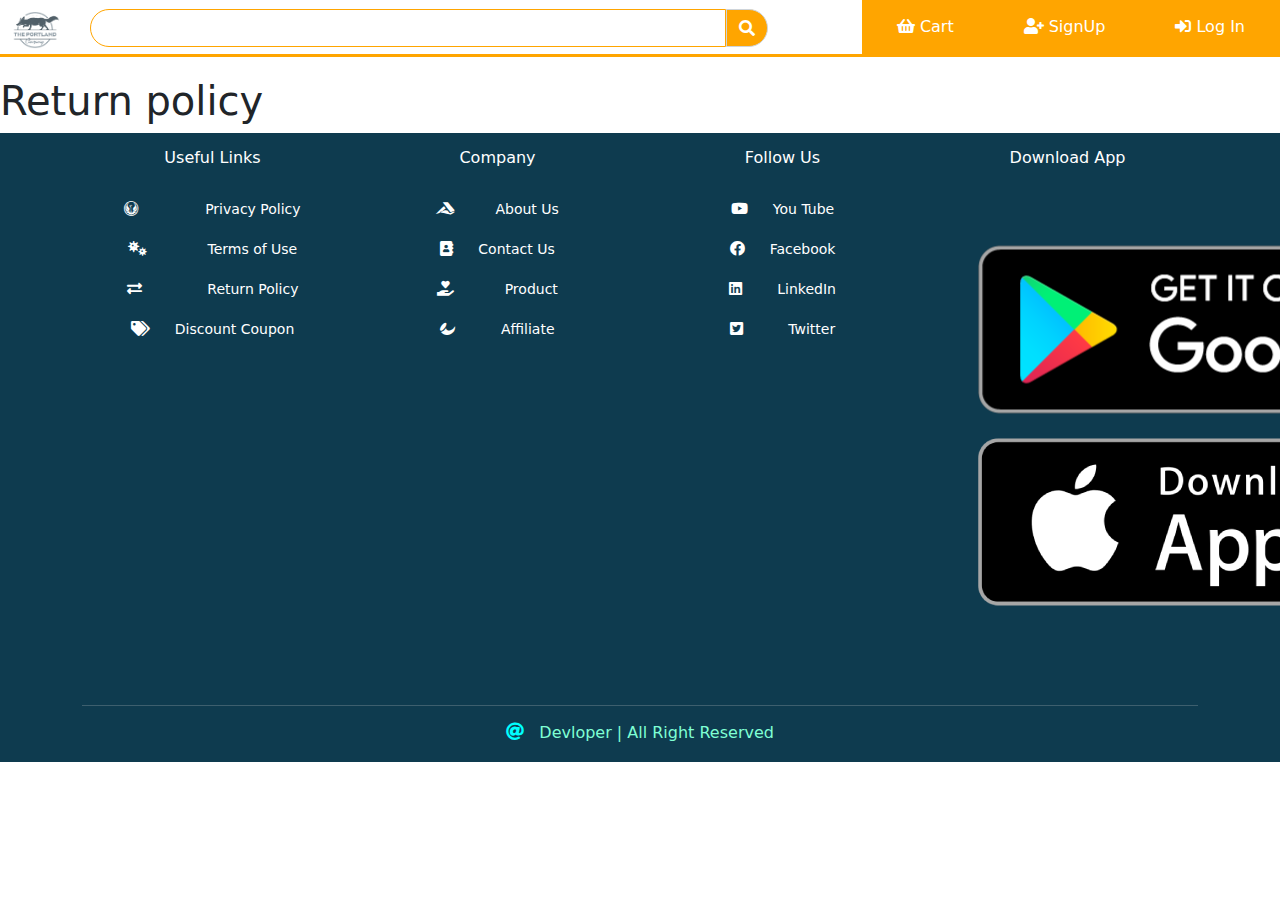
<file: src/Return-policy.html>
<!DOCTYPE html>
<html lang="en">
<head>
    <meta charset="UTF-8">
    <meta http-equiv="X-UA-Compatible" content="IE=edge">
    <meta name="viewport" content="width=device-width, initial-scale=1.0">
    <!-- css file  --------------------------------------------------------------------------------------------->
    <link rel="stylesheet" href="./Style.css">

    <!--bootstrap min.css file  -------------------------------------------------------------------------------->
    <link rel="stylesheet" href="./../bootstrap-5.1.1-dist/css/bootstrap.min.css">

    <!-- bootstrap min.js file -------------------------------------------------------------------------------->
    <script src="./../bootstrap-5.1.1-dist/js/bootstrap.min.js"></script>

    <!-- jquery file  ----------------------------------------------------------------------------------------->
    <script src="./../bootstrap-5.1.1-dist/jquery-3.6.0.min.js"></script>

    <!-- font awesome cdn  ------------------------------------------------------------------------------------->
    <link rel="stylesheet" href="./../bootstrap-5.1.1-dist/fontawesome-free-5.15.4-web/css/all.min.css">
    <title>E-commerce/Return-policy</title>

</head>
<body>
        <!-- top nvbar ---------------------------------------------------------------------------------------------->
        <div class="top-nav-bar">
            <div class="search-box">
                <a href="./../index.html"><img src="image/portland.png" alt="" class="logo"></a>
                <input type="text" class="form-control">
                <span class="input-group-text"><i class="fas fa-search"></i></span>
            </div>
    
            <div class="menu-bar">
                <ul>
                    <li>
                        <a href="./Cart.html"><i class="fas fa-shopping-basket nav-logo"></i>Cart</a>
                    </li>
                    <li>
                        <a href="./signup.html"><i class="fas fa-user-plus nav-logo"></i>SignUp</a>
                    </li>
                    <li>
                        <a href="./login.html"><i class="fas fa-sign-in-alt nav-logo"></i>Log In</a>
                    </li>
                </ul>
            </div>
    
        </div>
        <!-- end top navbar --------------------------------------------------------------------------------------------------->
    
    <h1>Return policy</h1>


    <!-- footer  section ------------------------------------------------------------------------------>
    <section class="footer">
        <div class="container text-center">
            <div class="row">

                <!-- footer col-1  section ------------------------------------------------------------------------------>
                <div class="col-md-3">
                    <h1>Useful Links</h1>
                    <p>
                        <i class="fab fa-old-republic footer-logo"></i>
                        &nbsp;&nbsp;&nbsp;&nbsp;&nbsp;&nbsp;&nbsp;
                        <a href="./Privacy-Policy.html"> Privacy Policy</a>
                    </p>

                    <p>
                        <i class="fas fa-viruses footer-logo"></i>
                        &nbsp;&nbsp;&nbsp;&nbsp;&nbsp;&nbsp;
                        <a href="./Terms-use.html"> Terms of Use</a>
                    </p>

                    <p>
                        <i class="fas fa-exchange-alt footer-logo"></i>
                        &nbsp;&nbsp;&nbsp;&nbsp;&nbsp;&nbsp;&nbsp;
                        <a href="#"> Return Policy</a>
                    </p>

                    <p>
                        <i class="fas fa-tags footer-logo"></i>
                        <a href="./Discount-Coupon.html"> Discount Coupon</a>
                    </p>
                </div>
                <!-- footer col-2  section ------------------------------------------------------------------------------>
                <div class="col-md-3">
                    <h1>Company</h1>

                    <p>
                        <i class="fab fa-accusoft footer-logo"></i>
                        &nbsp;&nbsp;
                        <a href="./About.html"> About Us</a>
                    </p>

                    <p>
                        <i class="fas fa-address-book footer-logo"></i>
                        <a href="./Contact.html"> Contact Us</a>
                    </p>

                    <p>
                        <i class="fas fa-hand-holding-heart footer-logo"></i>
                        &nbsp;&nbsp;&nbsp;&nbsp;
                        <a href="./Carrer.html"> Product</a>
                    </p>

                    <p>
                        <i class="fab fa-affiliatetheme footer-logo"></i>
                        &nbsp;&nbsp;&nbsp;
                        <a href="./Affiliate.html"> Affiliate</a>
                    </p>
                </div>
                <!-- footer col-3  section ------------------------------------------------------------------------------>
                <div class="col-md-3">
                    <h1>Follow Us</h1>

                    <p>
                        <i class="fab fa-youtube footer-logo"></i>
                        <a href="https://www.youtube.com/">You Tube</a>
                    </p>

                    <p>
                        <i class="fab fa-facebook footer-logo"></i>
                        <a href="https://www.facebook.com/">Facebook</a>
                    </p>

                    <p>
                        <i class="fab fa-linkedin footer-logo"></i>
                        &nbsp;
                        <a href="https://www.linkedin.com/feed/"> LinkedIn</a>
                    </p>

                    <p>
                        <i class="fab fa-twitter-square footer-logo"></i>
                        &nbsp;&nbsp;&nbsp;
                        <a href="https://twitter.com/?lang=en">Twitter</a>
                    </p>
                </div>
                <!-- footer col-4  section ------------------------------------------------------------------------------>
                <div class="col-md-3 footer-image">
                    <h1>Download App</h1>
                    <img src="./../image/footer-image.png" alt="">
                </div>

            </div>
            <hr>
            <h1 class="copyright"> <i class="fas fa-at"></i> &nbsp; Devloper | All Right Reserved</h1>
        </div>
    </section>
    <!-- end footer  section -------------------------------------------------------------------------->

</body>
</html>
</file>
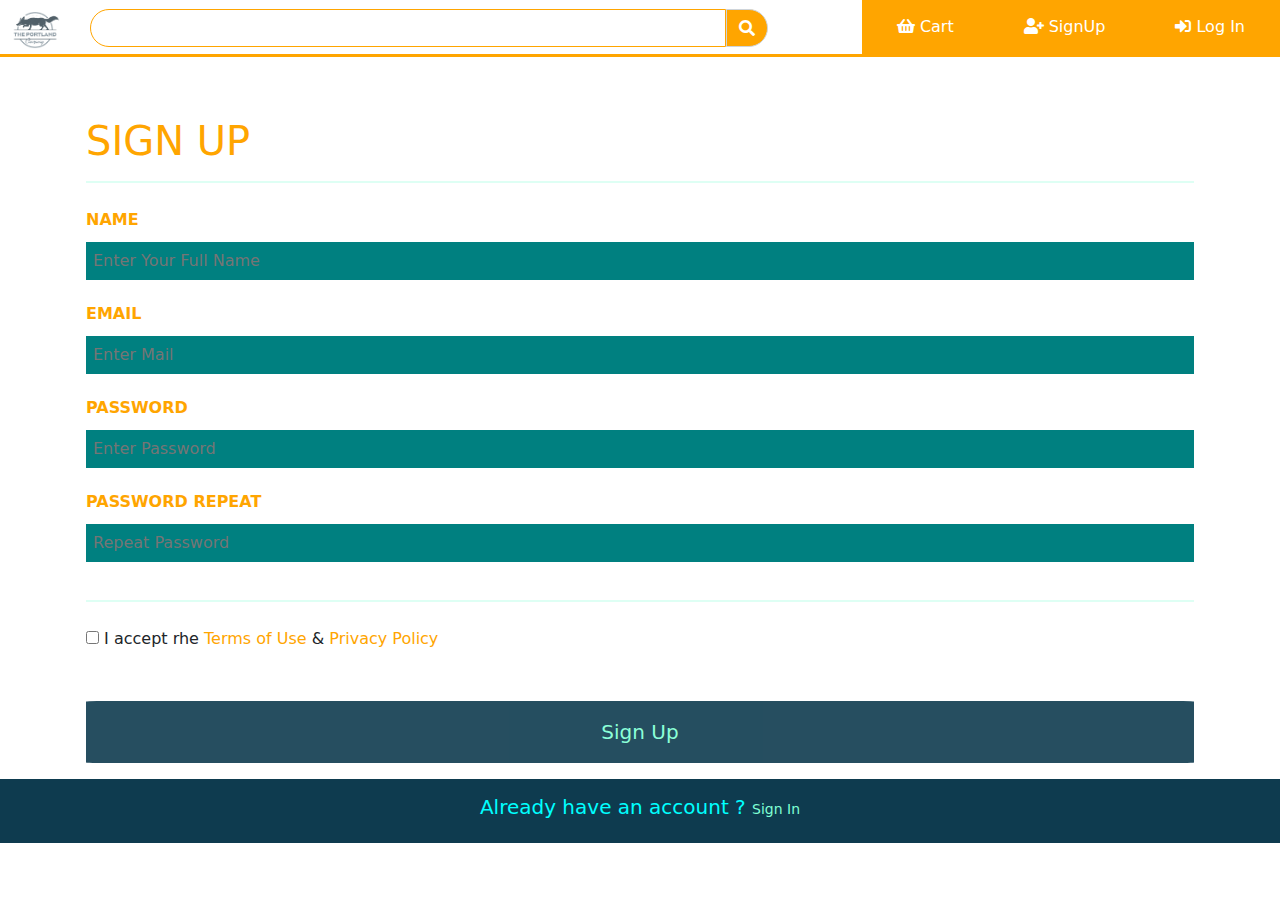
<file: src/signup.html>
<html>

<head>
	<meta name="viewport" content="width=device-width,initial-scale=1">
	 <!-- css file  --------------------------------------------------------------------------------------------->
	 <link rel="stylesheet" href="./Style.css">

	 <!--bootstrap min.css file  -------------------------------------------------------------------------------->
	 <link rel="stylesheet" href="./../bootstrap-5.1.1-dist/css/bootstrap.min.css">
 
	 <!-- bootstrap min.js file -------------------------------------------------------------------------------->
	 <script src="./../bootstrap-5.1.1-dist/js/bootstrap.min.js"></script>
 
	 <!-- jquery file  ----------------------------------------------------------------------------------------->
	 <script src="./../bootstrap-5.1.1-dist/jquery-3.6.0.min.js"></script>
 
	 <!-- font awesome cdn  ------------------------------------------------------------------------------------->
	 <link rel="stylesheet" href="./../bootstrap-5.1.1-dist/fontawesome-free-5.15.4-web/css/all.min.css">
	<title>E-Commere/SignUp</title>
	<style>
		
		/*add padding to containers*/
		.container {
			padding: 16px;
			background-color: white;
		}

		/*full-width input fields*/
		.container input[type=text],
		input[type=password] {
			width: 100%;
			padding: 7px;
			margin: 10px 0 22px 0;
			display: inline-block;
			border: none;
			background: teal;
			color: aquamarine;
		}

		input[type=text]:focus,
		input[type=password]:focus {
			background-color: aqua;
			outline: none;
		}

		/*overwrite default styles of hr*/
		hr {
			border: 1px solid aquamarine;
			margin-bottom: 25px;
		}

		/*set a style for the submit button */
		.registerbtn {
			background-color: #0e3b4f;
			color: aquamarine;
			font-size: 20px;
			padding: 16px 20px;
			margin: 50px 0 0 0;
			border: none;
			cursor: pointer;
			border-radius: 1%;
			width: 100%;
			opacity: 0.9;
		}

		.registerbtn:hover {
			opacity: 1;
		}

		/*add a blue text color to linkes*/
		a {
			color: orange;
			text-decoration: none;
		}

		/*set a gray background color and center the text of the "sign in" section*/
		.signin {
			background-color: #0e3b4f;
			text-align: center;
			color: aqua;
		}
		.sign {
			text-decoration: underline;
			color: aquamarine !important;
			font-size: medium;
		}
		.sign:hover{
			color:orange !important;
		}

		.color-txt {
			color: orange !important;
		}
	</style>
</head>

<body>

	<!-- top nvbar ---------------------------------------------------------------------------------------------->
	<div class="top-nav-bar">
		<div class="search-box">
			<a href="./../index.html"><img src="image/portland.png" alt="" class="logo"></a>
			<input type="text" class="form-control">
			<span class="input-group-text"><i class="fas fa-search"></i></span>
		</div>

		<div class="menu-bar">
			<ul>
				<li>
					<a href="./Cart.html"><i class="fas fa-shopping-basket nav-logo"></i>Cart</a>
				</li>
				<li>
					<a href="#"><i class="fas fa-user-plus nav-logo"></i>SignUp</a>
				</li>
				<li>
					<a href="./login.html"><i class="fas fa-sign-in-alt nav-logo"></i>Log In</a>
				</li>
			</ul>
		</div>

	</div>
	<!-- end top navbar --------------------------------------------------------------------------------------------------->
	
	<form action="/action_page.php">
		<div class="container">
			<br>
			<h1 class="color-txt">SIGN UP</h1>
			<hr>
			<table for="name"><b class="color-txt">NAME</b></table>
			<input type="text" placeholder="Enter Your Full Name" name="name" id="name" required>

			<table for="emali"><b class="color-txt">EMAIL</b></table>
			<input type="text" placeholder="Enter Mail" name="email" id="email" required>

			<table for="psw"><b class="color-txt">PASSWORD</b></table>
			<input type="password" placeholder="Enter Password" name="psw" id="psw" required
				pattern="(?=.*\d)(?=*[A-Z])(?=*[a-z]).{8}" title="must contain at least one number
				  and one uppercase and one lowercase latter, and at least 9 or more charactor">


			<table for="psw-repeat"><b class="color-txt">PASSWORD REPEAT</b></table>
			<input type="password" placeholder="Repeat Password" name="psw-repeat" id="psw-repeat" required
				pattern="(?=.*\d)(?=*[A-Z])(?=*[a-z]).{8}" title="must contain at least one number
				  and one uppercase and one lowercase latter, and at least 9 or more charactor">
			<hr>

			<input type="checkbox" id="check" name="check" value="cehcked" required>
			<label for="check">I accept rhe <a href="./Terms-use.html">Terms of Use</a> & <a href="./Privacy-Policy.html">Privacy Policy</a></label><br>
			<button type="submit" class="registerbtn">Sign Up</button><br>
		</div>
		
	</form>


    <!-- footer  section ------------------------------------------------------------------------------>
    <section class="footer">
            <div class="container signin">
				<h5> Already have an account ? <a href="./login.html" class="Sign"> Sign In</a></h5>
			</div>
    </section>
    <!-- end footer  section -------------------------------------------------------------------------->
</body>

</html>
</file>
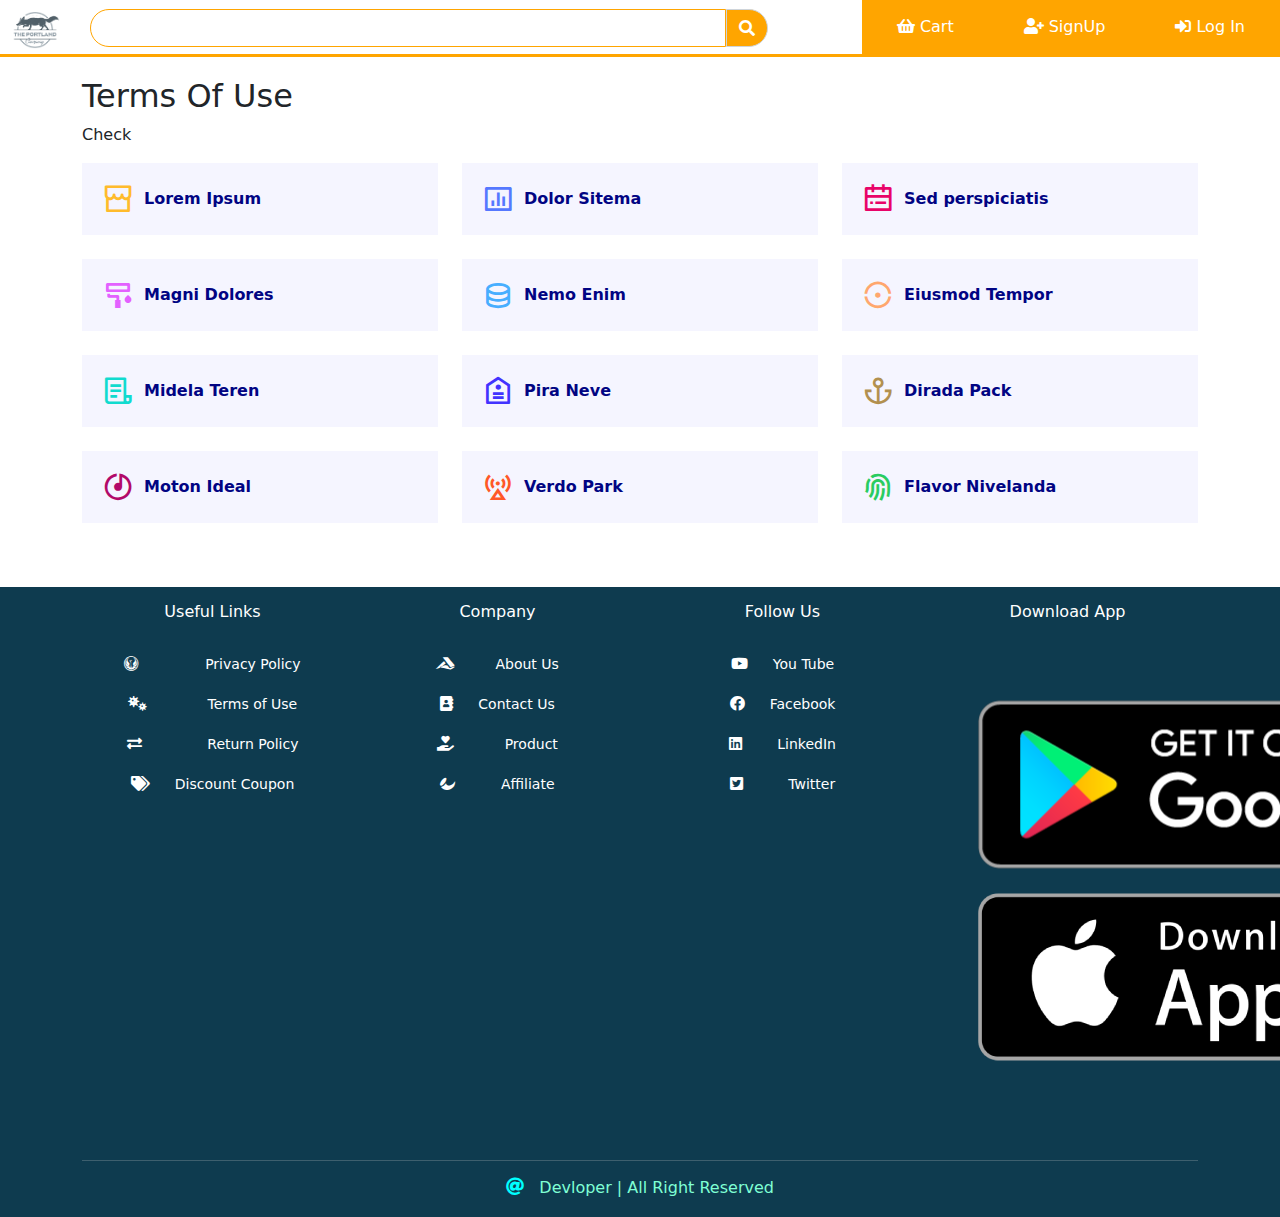
<file: src/Terms-use.html>
<!DOCTYPE html>
<html lang="en">

<head>
    <meta charset="UTF-8">
    <meta http-equiv="X-UA-Compatible" content="IE=edge">
    <meta name="viewport" content="width=device-width, initial-scale=1.0">
    <!-- css file  --------------------------------------------------------------------------------------------->
    <link rel="stylesheet" href="./Style.css">

    <!--bootstrap min.css file  -------------------------------------------------------------------------------->
    <link rel="stylesheet" href="./../bootstrap-5.1.1-dist/css/bootstrap.min.css">
    <link href="./framwork/bootstrap-icon/bootstrap-icons.css" rel="stylesheet">
    <link href="./framwork/remixicon/remixicon.css" rel="stylesheet">

    <!-- bootstrap min.js file -------------------------------------------------------------------------------->
    <script src="./../bootstrap-5.1.1-dist/js/bootstrap.min.js"></script>

    <!-- jquery file  ----------------------------------------------------------------------------------------->
    <script src="./../bootstrap-5.1.1-dist/jquery-3.6.0.min.js"></script>

    <!-- font awesome cdn  ------------------------------------------------------------------------------------->
    <link rel="stylesheet" href="./../bootstrap-5.1.1-dist/fontawesome-free-5.15.4-web/css/all.min.css">
    <title>E-commerce/Terms-Use</title>

    <style>
        /*--------------------------------------------------------------
# Features
--------------------------------------------------------------*/
        #features {
            margin-bottom: 5%;
        }

        .features .icon-box {
            display: flex;
            align-items: center;
            padding: 20px;
            background: #f5f5ff;
            transition: ease-in-out 0.3s;
        }

        .features .icon-box i {
            font-size: 32px;
            padding-right: 10px;
            line-height: 1;
        }

        .features .icon-box h3 {
            font-weight: 700;
            margin: 0;
            padding: 0;
            line-height: 1;
            font-size: 16px;
        }

        .features .icon-box h3 a {
            color: #010483;
            transition: ease-in-out 0.3s;
            text-decoration: none;
        }

        .features .icon-box h3 a:hover {
            color: #01036f;
        }

        .features .icon-box:hover {
            background: #ebebff;
        }
    </style>

</head>

<body>
    <!-- top nvbar ---------------------------------------------------------------------------------------------->
    <div class="top-nav-bar">
        <div class="search-box">
            <a href="./../index.html"><img src="image/portland.png" alt="" class="logo"></a>
            <input type="text" class="form-control">
            <span class="input-group-text"><i class="fas fa-search"></i></span>
        </div>

        <div class="menu-bar">
            <ul>
                <li>
                    <a href="#"><i class="fas fa-shopping-basket nav-logo"></i>Cart</a>
                </li>
                <li>
                    <a href="./signup.html"><i class="fas fa-user-plus nav-logo"></i>SignUp</a>
                </li>
                <li>
                    <a href="./login.html"><i class="fas fa-sign-in-alt nav-logo"></i>Log In</a>
                </li>
            </ul>
        </div>

    </div>
    <!-- end top navbar --------------------------------------------------------------------------------------------------->

    <!-- ======= Features Section ============================================================================== -->
    <section id="features" class="features">
        <div class="container">

            <div class="section-title" data-aos="fade-up">
                <h2>Terms Of Use</h2>
                <p>Check </p>
            </div>

            <div class="row" data-aos="fade-left">
                <div class="col-lg-4 col-md-4">
                    <div class="icon-box" data-aos="zoom-in" data-aos-delay="50">
                        <i class="ri-store-line" style="color: #ffbb2c;"></i>
                        <h3><a href="">Lorem Ipsum</a></h3>
                    </div>
                </div>
                <div class="col-lg-4 col-md-4 mt-4 mt-md-0">
                    <div class="icon-box" data-aos="zoom-in" data-aos-delay="100">
                        <i class="ri-bar-chart-box-line" style="color: #5578ff;"></i>
                        <h3><a href="">Dolor Sitema</a></h3>
                    </div>
                </div>
                <div class="col-lg-4 col-md-4 mt-4 mt-md-0">
                    <div class="icon-box" data-aos="zoom-in" data-aos-delay="150">
                        <i class="ri-calendar-todo-line" style="color: #e80368;"></i>
                        <h3><a href="">Sed perspiciatis</a></h3>
                    </div>
                </div>
                <div class="col-lg-4 col-md-4 mt-4 mt-4">
                    <div class="icon-box" data-aos="zoom-in" data-aos-delay="200">
                        <i class="ri-paint-brush-line" style="color: #e361ff;"></i>
                        <h3><a href="">Magni Dolores</a></h3>
                    </div>
                </div>
                <div class="col-lg-4 col-md-4 mt-4">
                    <div class="icon-box" data-aos="zoom-in" data-aos-delay="250">
                        <i class="ri-database-2-line" style="color: #47aeff;"></i>
                        <h3><a href="">Nemo Enim</a></h3>
                    </div>
                </div>
                <div class="col-lg-4 col-md-4 mt-4">
                    <div class="icon-box" data-aos="zoom-in" data-aos-delay="300">
                        <i class="ri-gradienter-line" style="color: #ffa76e;"></i>
                        <h3><a href="">Eiusmod Tempor</a></h3>
                    </div>
                </div>
                <div class="col-lg-4 col-md-4 mt-4">
                    <div class="icon-box" data-aos="zoom-in" data-aos-delay="350">
                        <i class="ri-file-list-3-line" style="color: #11dbcf;"></i>
                        <h3><a href="">Midela Teren</a></h3>
                    </div>
                </div>
                <div class="col-lg-4 col-md-4 mt-4">
                    <div class="icon-box" data-aos="zoom-in" data-aos-delay="400">
                        <i class="ri-price-tag-2-line" style="color: #4233ff;"></i>
                        <h3><a href="">Pira Neve</a></h3>
                    </div>
                </div>
                <div class="col-lg-4 col-md-4 mt-4">
                    <div class="icon-box" data-aos="zoom-in" data-aos-delay="450">
                        <i class="ri-anchor-line" style="color: #b2904f;"></i>
                        <h3><a href="">Dirada Pack</a></h3>
                    </div>
                </div>
                <div class="col-lg-4 col-md-4 mt-4">
                    <div class="icon-box" data-aos="zoom-in" data-aos-delay="500">
                        <i class="ri-disc-line" style="color: #b20969;"></i>
                        <h3><a href="">Moton Ideal</a></h3>
                    </div>
                </div>
                <div class="col-lg-4 col-md-4 mt-4">
                    <div class="icon-box" data-aos="zoom-in" data-aos-delay="550">
                        <i class="ri-base-station-line" style="color: #ff5828;"></i>
                        <h3><a href="">Verdo Park</a></h3>
                    </div>
                </div>
                <div class="col-lg-4 col-md-4 mt-4">
                    <div class="icon-box" data-aos="zoom-in" data-aos-delay="600">
                        <i class="ri-fingerprint-line" style="color: #29cc61;"></i>
                        <h3><a href="">Flavor Nivelanda</a></h3>
                    </div>
                </div>
            </div>

        </div>
    </section>
    <!-- End Features Section ----------------------------------------------------------------------->
    <!-- footer  section ------------------------------------------------------------------------------>
    <section class="footer">
        <div class="container text-center">
            <div class="row">

                <!-- footer col-1  section ------------------------------------------------------------------------------>
                <div class="col-md-3">
                    <h1>Useful Links</h1>
                    <p>
                        <i class="fab fa-old-republic footer-logo"></i>
                        &nbsp;&nbsp;&nbsp;&nbsp;&nbsp;&nbsp;&nbsp;
                        <a href="./Privacy-Policy.html"> Privacy Policy</a>
                    </p>

                    <p>
                        <i class="fas fa-viruses footer-logo"></i>
                        &nbsp;&nbsp;&nbsp;&nbsp;&nbsp;&nbsp;
                        <a href="#"> Terms of Use</a>
                    </p>

                    <p>
                        <i class="fas fa-exchange-alt footer-logo"></i>
                        &nbsp;&nbsp;&nbsp;&nbsp;&nbsp;&nbsp;&nbsp;
                        <a href="./Return-policy.html"> Return Policy</a>
                    </p>

                    <p>
                        <i class="fas fa-tags footer-logo"></i>
                        <a href="./Discount-Coupon.html"> Discount Coupon</a>
                    </p>
                </div>
                <!-- footer col-2  section ------------------------------------------------------------------------------>
                <div class="col-md-3">
                    <h1>Company</h1>

                    <p>
                        <i class="fab fa-accusoft footer-logo"></i>
                        &nbsp;&nbsp;
                        <a href="./About.html"> About Us</a>
                    </p>

                    <p>
                        <i class="fas fa-address-book footer-logo"></i>
                        <a href="./Contact.html"> Contact Us</a>
                    </p>

                    <p>
                        <i class="fas fa-hand-holding-heart footer-logo"></i>
                        &nbsp;&nbsp;&nbsp;&nbsp;
                        <a href="./Carrer.html"> Product</a>
                    </p>

                    <p>
                        <i class="fab fa-affiliatetheme footer-logo"></i>
                        &nbsp;&nbsp;&nbsp;
                        <a href="./Affiliate.html"> Affiliate</a>
                    </p>
                </div>
                <!-- footer col-3  section ------------------------------------------------------------------------------>
                <div class="col-md-3">
                    <h1>Follow Us</h1>

                    <p>
                        <i class="fab fa-youtube footer-logo"></i>
                        <a href="https://www.youtube.com/">You Tube</a>
                    </p>

                    <p>
                        <i class="fab fa-facebook footer-logo"></i>
                        <a href="https://www.facebook.com/">Facebook</a>
                    </p>

                    <p>
                        <i class="fab fa-linkedin footer-logo"></i>
                        &nbsp;
                        <a href="https://www.linkedin.com/feed/"> LinkedIn</a>
                    </p>

                    <p>
                        <i class="fab fa-twitter-square footer-logo"></i>
                        &nbsp;&nbsp;&nbsp;
                        <a href="https://twitter.com/?lang=en">Twitter</a>
                    </p>
                </div>
                <!-- footer col-4  section ------------------------------------------------------------------------------>
                <div class="col-md-3 footer-image">
                    <h1>Download App</h1>
                    <img src="./../image/footer-image.png" alt="">
                </div>

            </div>
            <hr>
            <h1 class="copyright"> <i class="fas fa-at"></i> &nbsp; Devloper | All Right Reserved</h1>
        </div>
    </section>
    <!-- end footer  section -------------------------------------------------------------------------->

</body>

</html>
</file>
<file: src/Style.css>
*{
    margin:0;
    padding:0;
}
body{
    background-color: #f1f3f4;
    font-family: sans-serif;
}

/* ----------------------navbar---------------------- */
.top-nav-bar{
    height: 57px;
    top:0;
    position: sticky;
    background: #fff;
    margin-bottom: 20px;
    border-bottom: 3px solid orange;
    z-index: 2;
}
.logo{
    width:50px;
    /* margin-top: 5px; */
    padding-top: 5px;
    margin-left: 10px;
    left:1%;
    height: -moz-fit-content;
}
.form-control{
    margin-top:9px;
    margin-left: 30px;
    margin-bottom: 2%;
    border:1px solid orange !important;
    border-top-left-radius: 20px !important;
    border-bottom-left-radius: 20px !important;
    border-top-right-radius: 0 !important;
    border-bottom-right-radius: 0 !important;
    box-shadow: none !important;
}
.input-group-text{
    background: orange !important;
    border: 1px olid orange;
    margin-top:9px;
    margin-bottom: 2%;
    margin-left: 0%;
    border-top-left-radius: 0px !important;
    border-bottom-left-radius: 0px !important;
    border-top-right-radius: 20px !important;
    border-bottom-right-radius: 20px !important;
    cursor: pointer;
}
.search-box{
    display: inline-flex;
    width : 60%;
}
.fa-search{
    color:#fff;
}
/* ----------------------menu-bar---------------------- */
.menu-bar{
    width:40%;
    height:57px;
    float: right;
}
.menu-bar ul{
    display: inline-flex;
    float: right;
}
.menu-bar ul li{
    border-left: 1px sold #fff;
    list-style-type: none;
    padding:15px 35px;
    text-align: center;
    background-color: orange;
    cursor: pointer;
}
.menu-bar ul li a{
    font-size: 16px;
    font-weight: bol;
    color:#fff;
    text-decoration: none;
}
.nav-logo{
    margin-right: 5px;
}
@media only screen and ( max-width:980px) {
    .top-nav-bar{
        height: 118px;
        border-bottom:0;
    }
    .search-box{
        width:100%;
        margin-right: 10px;
    }
    .menu-bar{
        width:100%;
    }
    .menu-bar ul{
        margin:10px 0;
        width:100%;
        padding-left: 0rem;
    }
    .menu-bar ul li{
        height: 57px;
        width:100%;
    }
}
@media only screen and (max-width:1098px){
    .top-nav-bar{
        height:78px;
    }
    .form-control{
        margin-top:15px;
    }
    .input-group-text{
        margin-top:15px;
    }
}


/* ------------------------ footer section----------------------  */
.footer{
    background: #0e3b4f;
    color:#fff;
}
.footer h1{
    font-size: 16px;
    margin-top: 15px;
    margin-bottom: 30px;
}
.footer a{
    font-size: 14px;
    list-style: none;
    color:#fff;
    text-decoration: none;
}
.footer p:hover{
    font-size: 16px;
    cursor: pointer;
    color: orange;
}
.footer-image img{
    width:-moz-available;
    cursor: pointer;
    margin-top: -30px;
}
.copyright{
    margin-bottom: -80px !important;
    font-size: 15px;
    padding-bottom: 20px;
    color: aquamarine;
}
.fa-at{
    color: aqua;
    font-size: 18px;
    cursor: pointer;
}
.footer hr{
    margin-top: 10px;
    background-color: #ccc;
}
.footer-logo{
    padding-right: 20px;
    font-size: 15px;
}
</file>
